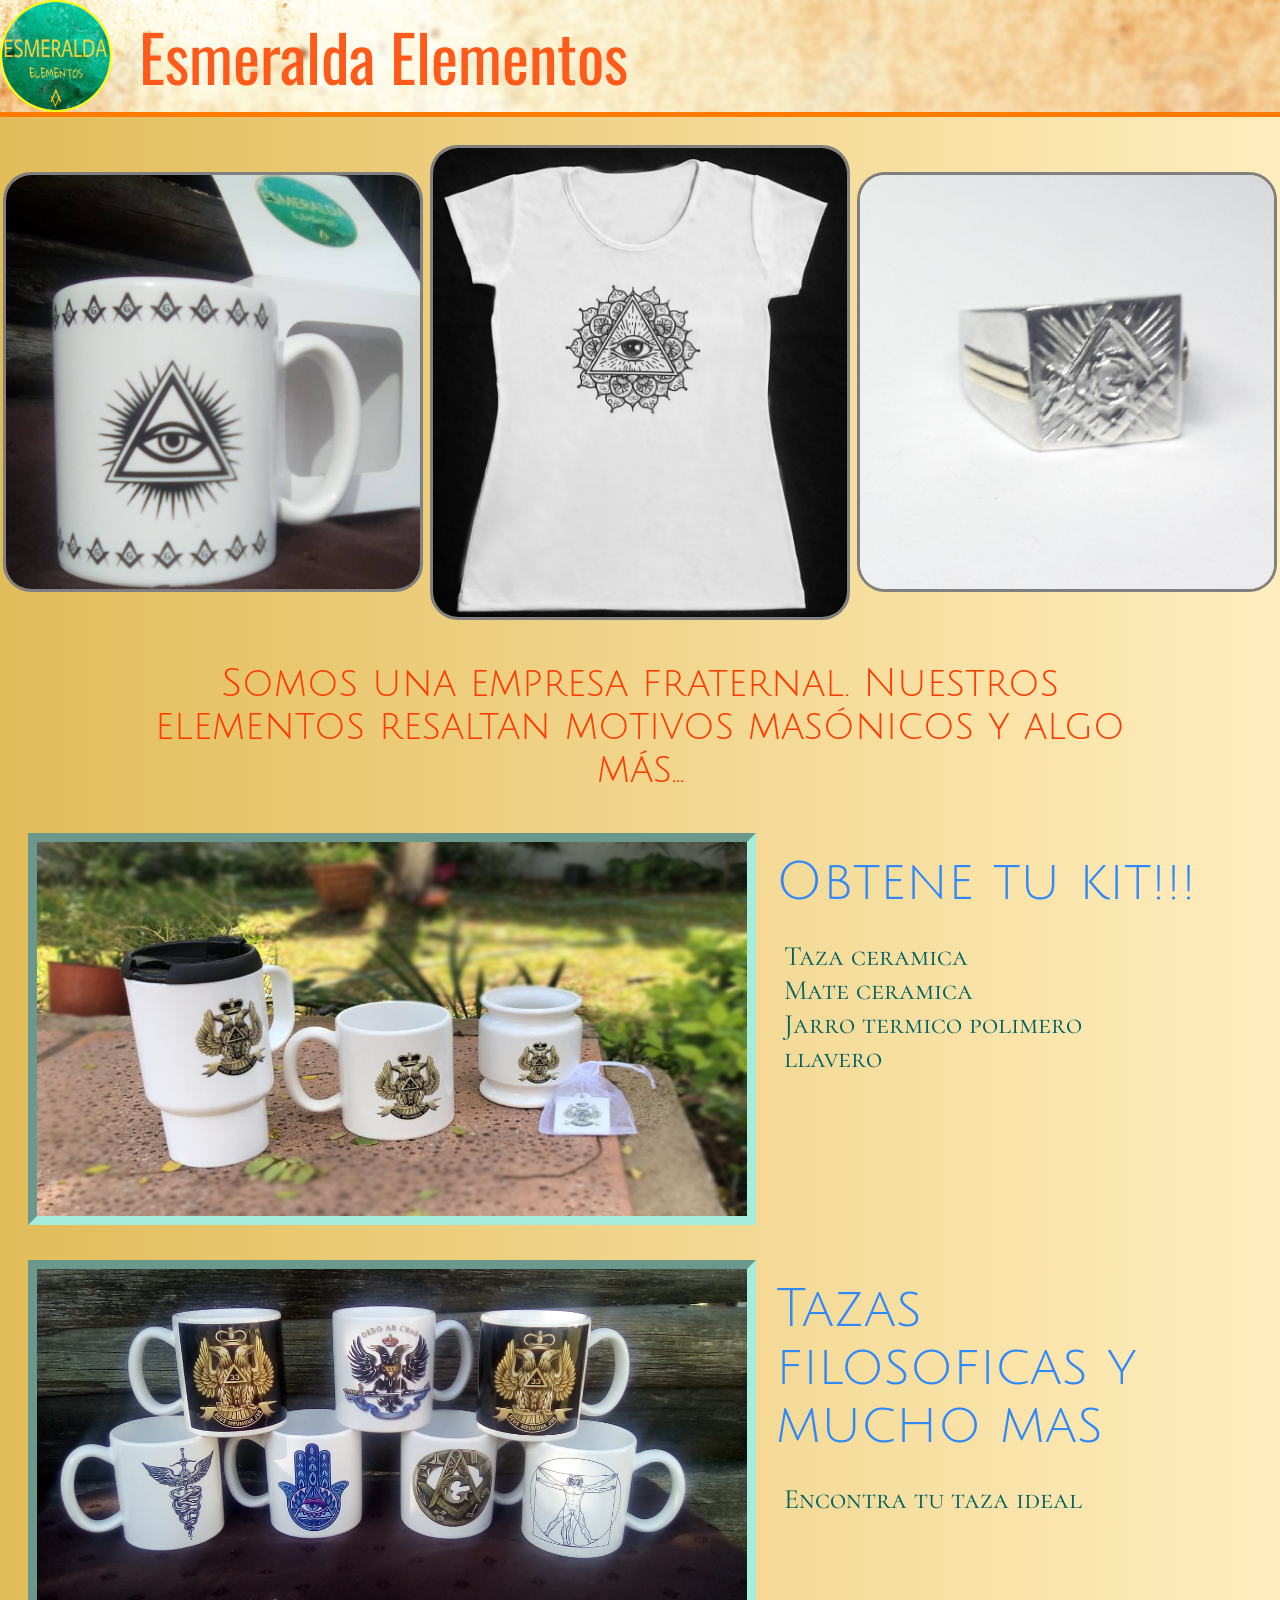
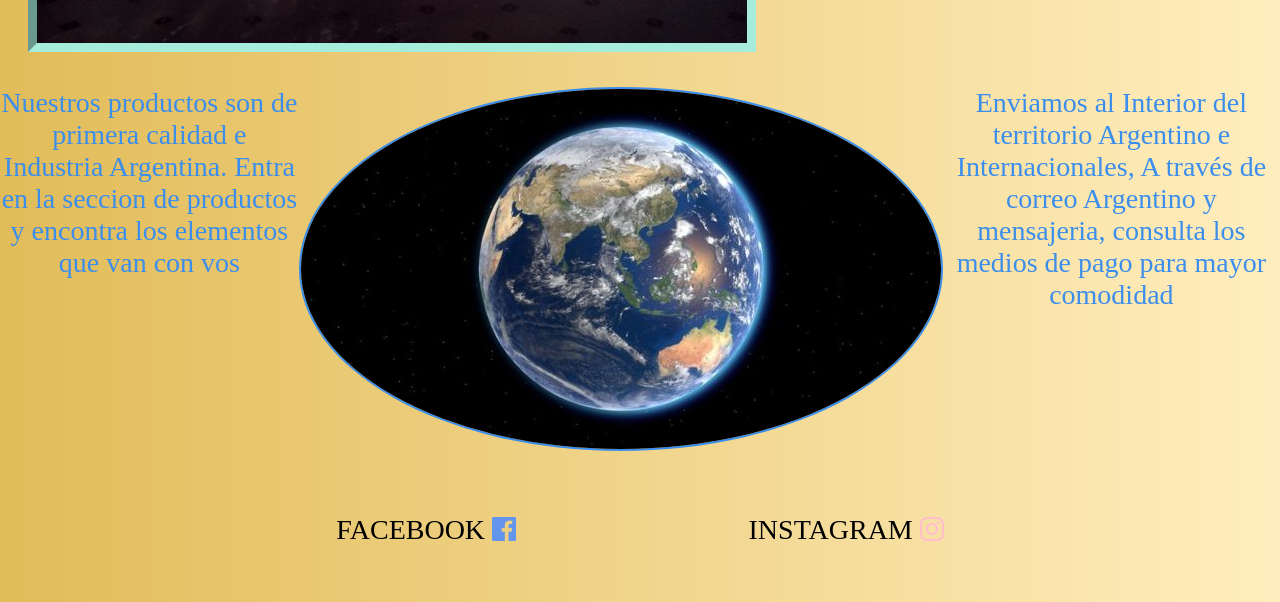
<file: index.html>
<!DOCTYPE html>
<html lang="en">
<head>
    <meta charset="UTF-8">
    <meta http-equiv="X-UA-Compatible" content="IE=edge">
    <meta name="viewport" content="width=device-width, initial-scale=1.0">
    <link rel="stylesheet" href="./css/styles.css">
    <link rel="stylesheet" href="./css/style-media-index.css">
    <link rel="stylesheet" href="./css/style-media-header-footer.css">
    <link rel="stylesheet" href="https://cdnjs.cloudflare.com/ajax/libs/font-awesome/4.7.0/css/font-awesome.min.css">
    <link rel="shortcut icon" href="./imagenes/Logo header.png">
    <link rel="preconnect" href="https://fonts.gstatic.com">
    <link href="https://fonts.googleapis.com/css2?family=Cormorant+SC:wght@300&family=Julius+Sans+One&display=swap" rel="stylesheet">
    <link href="https://fonts.googleapis.com/css2?family=Oswald&display=swap" rel="stylesheet">
    <link rel="stylesheet"href="https://cdnjs.cloudflare.com/ajax/libs/animate.css/4.1.1/animate.min.css"/>
                                    <!-- solictando lo necesario, fuentes animaciones y partes hechas con flex -->

    <title>Esmeralda Elementos</title>
</head>
                                <!-- header con menu mobile y navegador -->
<body>                                             
    
    <header>
        <img class="logo  " src="./imagenes/Logo header.png" alt="imagen">
        <p class="titulo_pagina animate__animated animate__fadeIn" >Esmeralda Elementos</p>
        <nav class="navegador">
           
            
            <ul class="animate__animated animate__fadeInLeft">
                <li><a href="index.html">Inicio</a></a></li>
                <li><a href="productos.html">Productos</a></a></li>
                <li><a href="sobre_nosotros.html">Sobre nosotros</a></a></li>
                <li><a href="promociones.html">Personalizados</a></a></li>
                <li><a href="contacto.html">Contacto</a></a></li>
            </ul>
          </nav>

    </header>

    <main>
        <div class="menumobile">
            <label class="hamburger" for="menu"> ☰ </label>
                <input type="checkbox" id="menu">
                
                <ul class="animate__animated animate__fadeInLeft">
                    <li><a  href="index.html">Inicio</a></a></li>
                    <li><a href="productos.html">Productos</a></a></li>
                    <li><a href="sobre_nosotros.html">Sobre nosotros</a></a></li>
                    <li><a href="promociones.html">Personalizados</a></a></li>
                    <li><a href="contacto.html">Contacto</a></a></li>
                </ul>
        </div>

     <section class="fotos-iniciales animate__animated animate__pulse">
         <img class="imagendeinicio" src="./imagenes/imagen_inicio1.jpeg" alt=""><img class="imagendeinicio" src="imagenes/imagen_inicio2.jpeg" alt=""><img class="imagendeinicio" src="imagenes/imagen_inicio3.jpeg" alt="">
     </section>

     <p class="texto-inicio ">
              Somos una empresa fraternal. Nuestros elementos resaltan motivos masónicos y algo más...
    </p>

     <section class="foto-y-texto1">
         <div>
            <img src="./imagenes/fotocontexto.jpeg" alt="">
         </div>
         <div>
             <p class="titulo-imagen-cercana">Obtene tu kit!!!</p>
            <p class="texto-cerca-imagen">Taza ceramica <br>Mate ceramica <br> Jarro termico polimero <br>llavero </p>
        </div>
     </section>
     <section class="foto-y-texto1">
        <div><img src="./imagenes/fotocontexto2.jpeg" alt=""></div>
        <div>
            <p class="titulo-imagen-cercana">Tazas filosoficas y mucho mas</p>
            <p class="texto-cerca-imagen">Encontra tu taza ideal</p>
        </div>
     </section>
     
     
     <section class="parte-final-index">
         <div>
            <p class="parte-final-index">Nuestros productos son de primera calidad e Industria Argentina. Entra en la seccion de productos y encontra los elementos que van con vos</p>
        </div>
        <div>
        <img class="mapa" src="./imagenes/tierra.jpg" alt="">
        </div>
        <div>
            <p>Enviamos al Interior del territorio Argentino e Internacionales, A través de correo Argentino y mensajeria, consulta los medios de pago para mayor comodidad  </p>
        </div>
        </section>




    </main>  
    
    



    <footer>
        
        
        
        <section class="redes">
            <div class="red">
                <a href="https://www.facebook.com/esmeralda.elementos">Facebook</a>
               <a href="https://www.facebook.com/esmeralda.elementos"> <i class="fa fa-facebook-official" style="color:cornflowerblue"></i></a>
            </div>
            <div class="red">
                <a href="https://www.instagram.com/esmeralda.elementos/">Instagram</a>
               <a href="https://www.instagram.com/esmeralda.elementos/"> <i class="fa fa-instagram" style="color:pink; "></i></a>
            </div>
                
             

        
        </section>
       
    </footer>
</body>
</html>
</file>
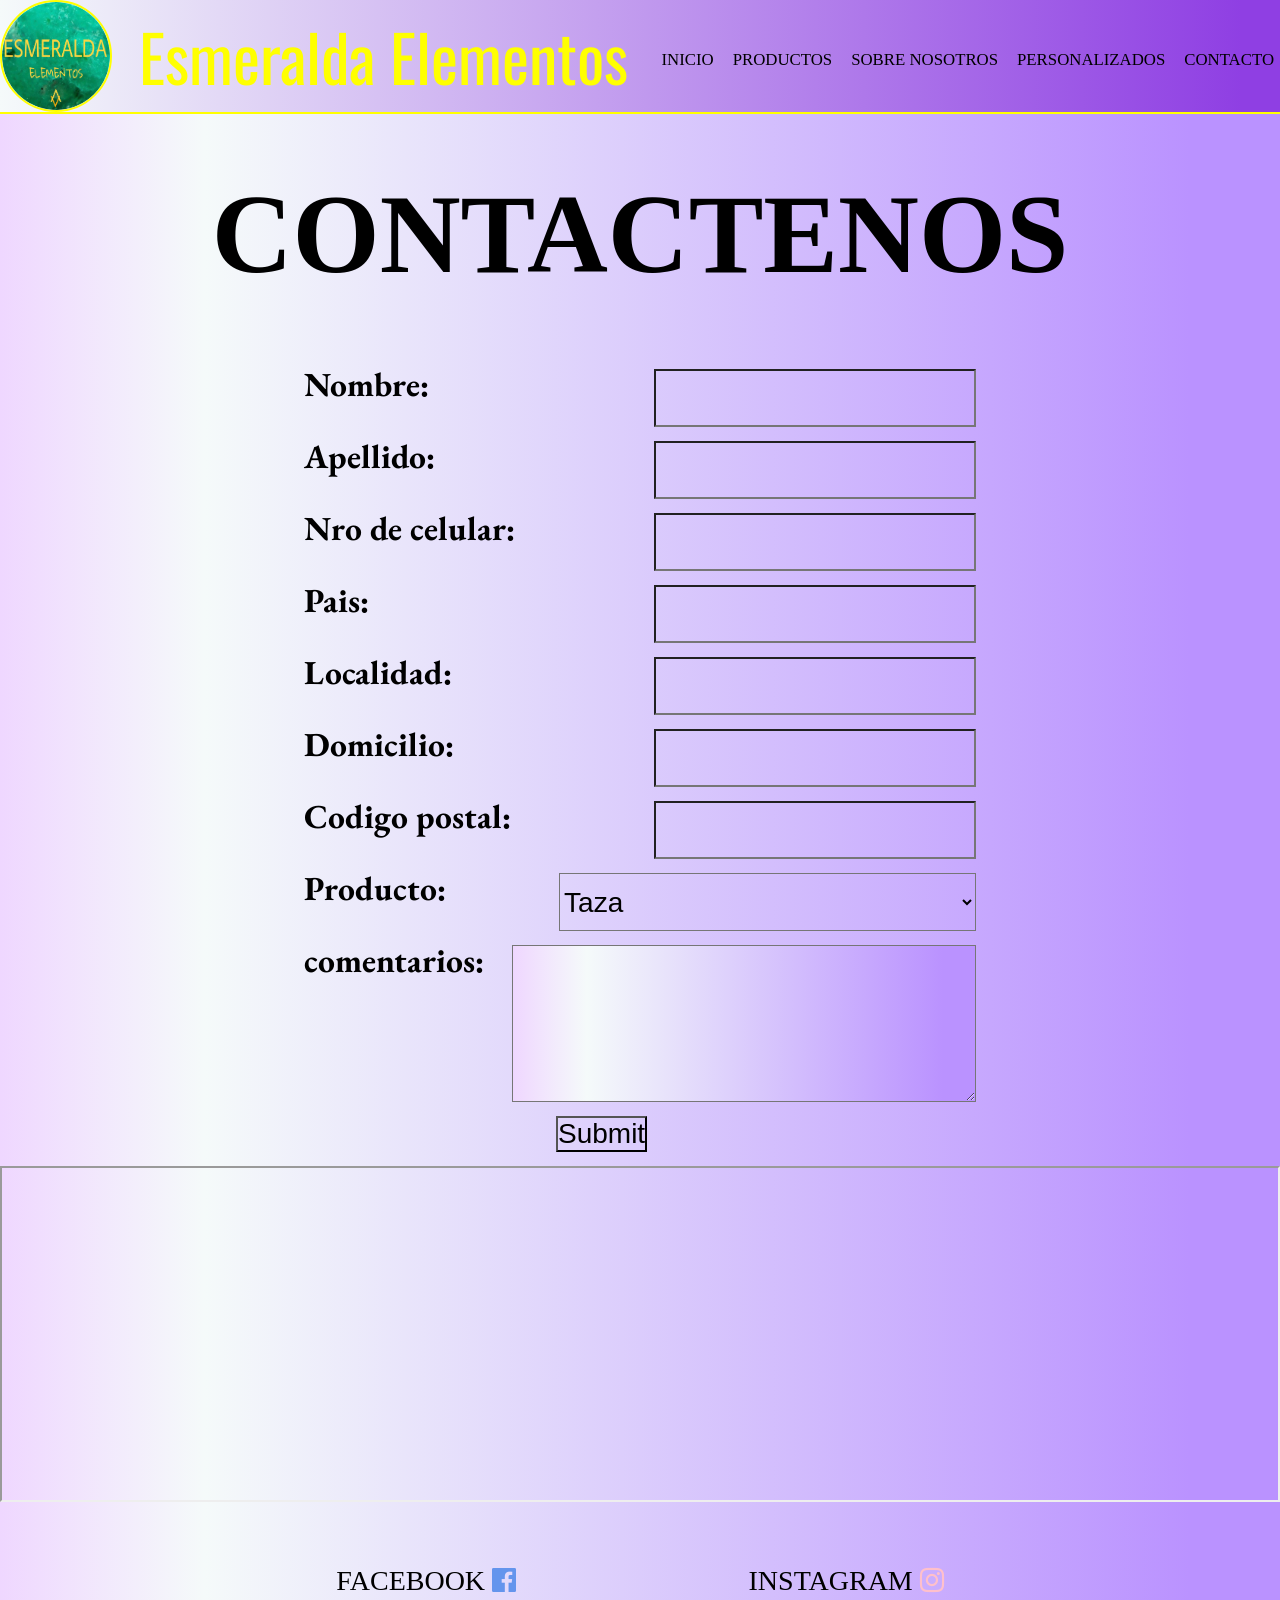
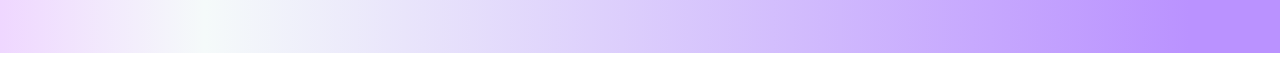
<file: contacto.html>
<!DOCTYPE html>
<html lang="en">
<head>
    <meta charset="UTF-8">
    <meta http-equiv="X-UA-Compatible" content="IE=edge">
    <meta name="viewport" content="width=device-width, initial-scale=1.0">
    <link rel="stylesheet" href="./css/style-contacto.css">
    <link rel="shortcut icon" href="./imagenes/Logo header.png">
    <link rel="preconnect" href="https://fonts.gstatic.com">
    <link href="https://fonts.googleapis.com/css2?family=EB+Garamond&display=swap" rel="stylesheet">
    <link rel="stylesheet" href="https://cdnjs.cloudflare.com/ajax/libs/font-awesome/4.7.0/css/font-awesome.min.css">
    <link rel="shortcut icon" href="./imagenes/Logo header.png">
    <link rel="preconnect" href="https://fonts.gstatic.com">
    <link href="https://fonts.googleapis.com/css2?family=Cormorant+SC:wght@300&family=Julius+Sans+One&display=swap" rel="stylesheet">
    <link href="https://fonts.googleapis.com/css2?family=Oswald&display=swap" rel="stylesheet">
    <link rel="stylesheet" href="./css/style-media-contactos.css">
    <link rel="stylesheet"href="https://cdnjs.cloudflare.com/ajax/libs/animate.css/4.1.1/animate.min.css"/>
                            <!-- solicitando lo necesario, contacto y formulario funcional con formspree mas un iframe -->


    <title>Esmeralda Elementos</title>
</head>

<body>

    <header>
        <img class="logo" src="./imagenes/Logo header.png" alt="imagen">
        <p class="titulo_pagina animate__animated animate__fadeIn">Esmeralda Elementos</p>
        <nav class="navegador">
           
            
            <ul class="animate__animated animate__fadeInLeft">
                <li><a href="index.html">Inicio</a></a></li>
                <li><a href="productos.html">Productos</a></a></li>
                <li><a href="sobre_nosotros.html">Sobre nosotros</a></a></li>
                <li><a href="promociones.html">Personalizados</a></a></li>
                <li><a href="contacto.html">Contacto</a></a></li>
            </ul>
          </nav>

    </header>

    <main>
        <div class="menumobile">
            <label class="hamburger" for="menu"> ☰ </label>
                <input type="checkbox" id="menu">
                
                <ul class=" animate__animated animate__fadeInLeft">
                    <li><a href="index.html">Inicio</a></a></li>
                    <li><a href="productos.html">Productos</a></a></li>
                    <li><a href="sobre_nosotros.html">Sobre nosotros</a></a></li>
                    <li><a href="promociones.html">Personalizados</a></a></li>
                    <li><a href="contacto.html">Contacto</a></a></li>
                </ul>
        </div>
    <main>






                            <!-- titulo y formulario -->




        <h1 class="contactenos">CONTACTENOS</h1>
        <section class="formulario">
            <form action="https://formspree.io/f/xpzkpzyz" method="POST">
                
                <div class="contenedor2">
                    <label class="textito" for="nombre" >Nombre:</label>
                    <input id=nombre name="nombre" type="text" id="nombre"/>
                </div>
                <div class="contenedor2">
                <label class="textito" for="apellido">Apellido:</label>
                <input id=apellido name="apellido" type="text" id="apellido"/>
                </div>
                <div class="contenedor2">
                <label  class="textito"for="celular">Nro de celular:</label>
                <input class="Red" id=celular name="celular" type="text" id="celular"/>
                </div>
                <div class="contenedor2">
                <label  class="textito"for="Pais">Pais:</label>
                <input id=Pais name="Pais" type="text" id="Pais"/>
                </div>
                <div class="contenedor2">
                <label  class="textito"for="Localidad">Localidad:</label>
                <input id=Localidad name="Localidad" type="text" id="Localidad"/>
                </div>
                <div class="contenedor2">
                <label  class="textito" for="Domicilio">Domicilio:</label>
                <input id=Domicilio name="Domicilio" type="text" id="Domicilio"/>
                </div>
                <div class="contenedor2">
                <label  class="textito"for="CP">Codigo postal:</label>
                <input id=CP name="CP" type="CP" id="CP"/>
                </div>
                <div class="contenedor2">
                    <label class="textito">Producto:
                        </label>
                        <select  style="color: rgb(0, 0, 0); width: 22rem;" name="selector">
                            <option value="Taza">Taza</option>
                            <option value="Llavero">Llavero</option>
                            <option value="Joya">Joya</option>
                            <option value="Taza">Cartuchera</option>
                            <option value="Llavero">Mate</option>
                            <option value="Taza">Termo</option>
                            <option value="Llavero">Barbijo</option>
                            <option value="Taza">Mochila</option>
                            <option value="Llavero">Remera</option>
                            <option value="Otros">Otro</option>
                            </select>
                </div>
                <div class="contenedor2">
                
                <label class="textito" class="textarea2">comentarios:</label>
                <textarea name="Comentario" cols="150" rows="5"></textarea>
                </div>

                <div class="botoncentrado">
                <input class="enviarbotton"type="submit">
                </div>
            </form>
    
        </section>


                                <!-- mapa iframe -->




        <section class="mapa">
            <iframe src="https://www.google.com/maps/embed?pb=!1m18!1m12!1m3!1d88195.10927149138!2d-58.464129914867755!3d-34.766414228492124!2m3!1f0!2f0!3f0!3m2!1i1024!2i768!4f13.1!3m3!1m2!1s0x95bcd261abf8fb75%3A0xd3b4119f62723032!2sLomas%20de%20Zamora%2C%20Provincia%20de%20Buenos%20Aires!5e0!3m2!1ses!2sar!4v1620555838441!5m2!1ses!2sar" allowfullscreen="" loading="lazy"></iframe>        </section>


    </main>






                        <!-- footer -->








    <footer>
        
        
        
        <section class="redes">
            <div class="red">
                <a href="https://www.facebook.com/esmeralda.elementos">Facebook</a>
               <a href="https://www.facebook.com/esmeralda.elementos"> <i class="fa fa-facebook-official" style="color:cornflowerblue"></i></a>
            </div>
            <div class="red">
                <a href="https://www.instagram.com/esmeralda.elementos/">Instagram</a>
               <a href="https://www.instagram.com/esmeralda.elementos/"> <i class="fa fa-instagram" style="color:pink; "></i></a>
            </div>
                
                
             

        
        </section>
       
    </footer>
    
</body>
</html>
</file>
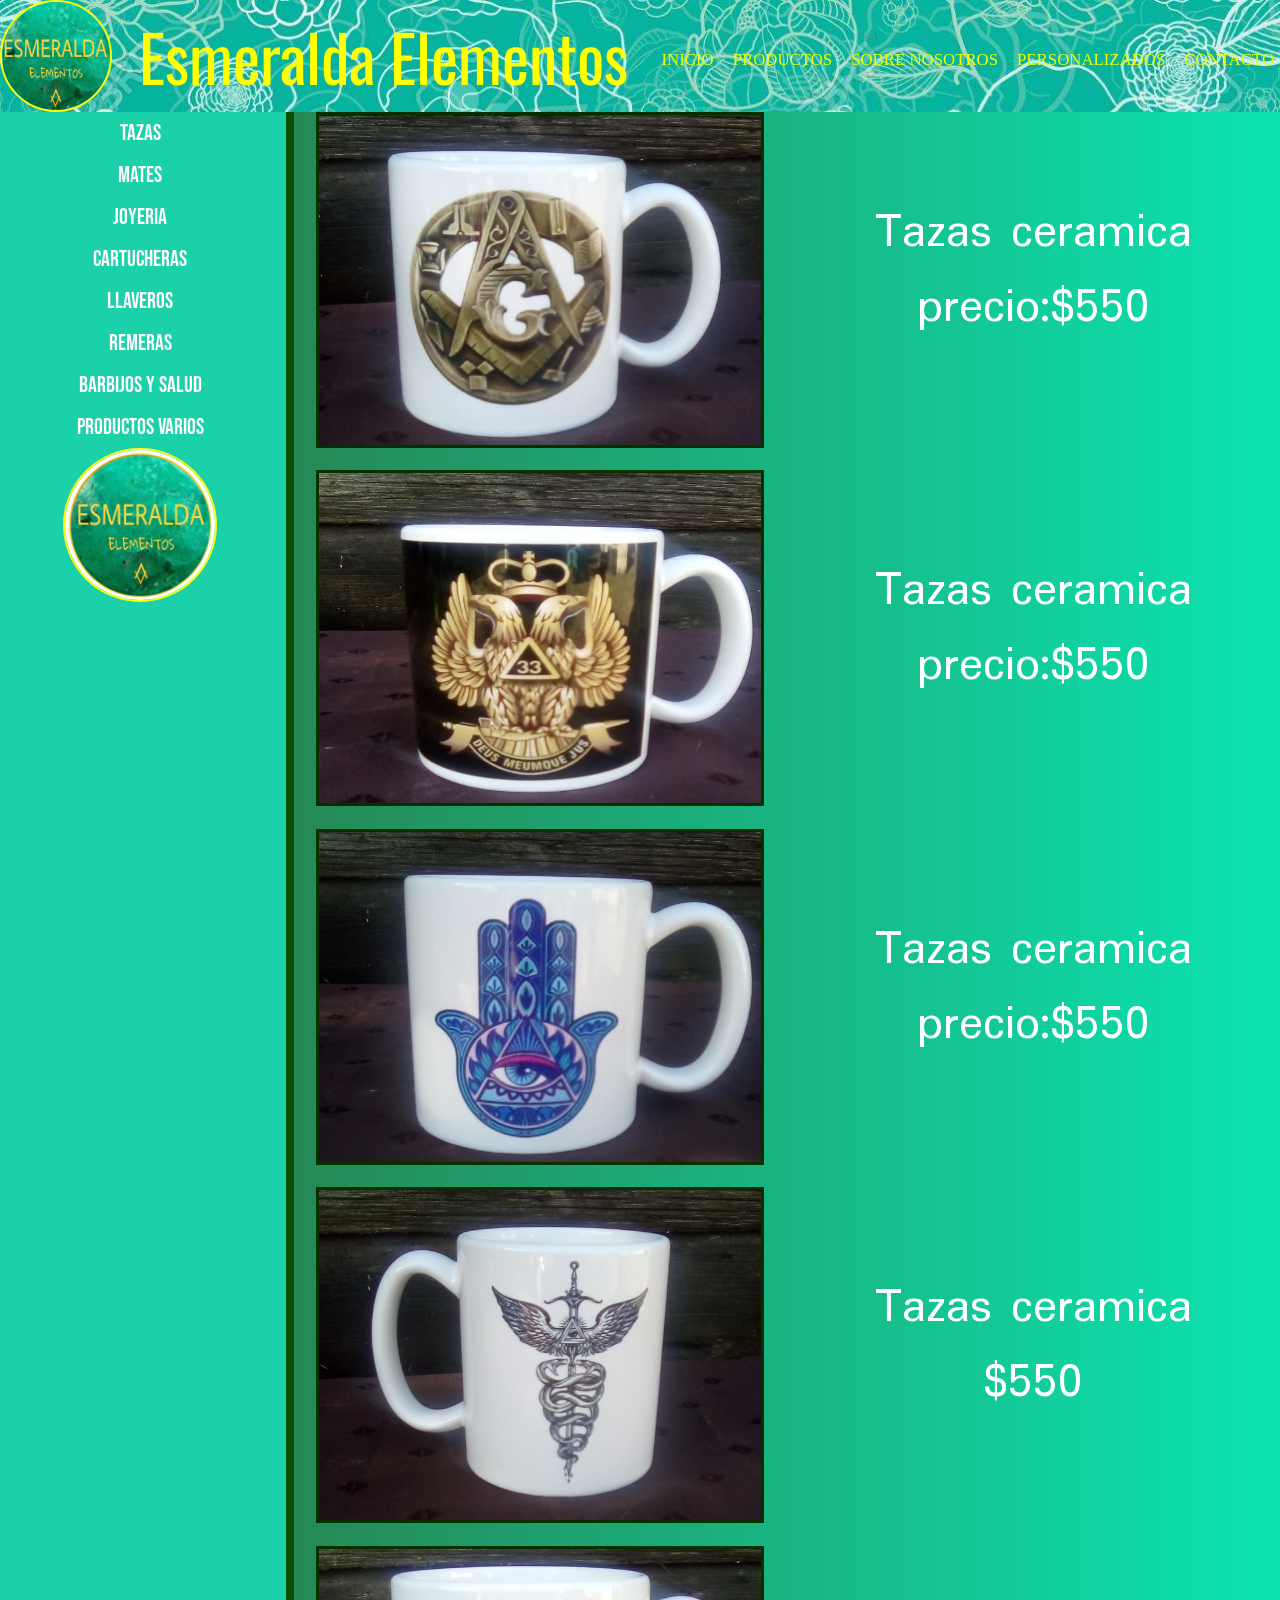
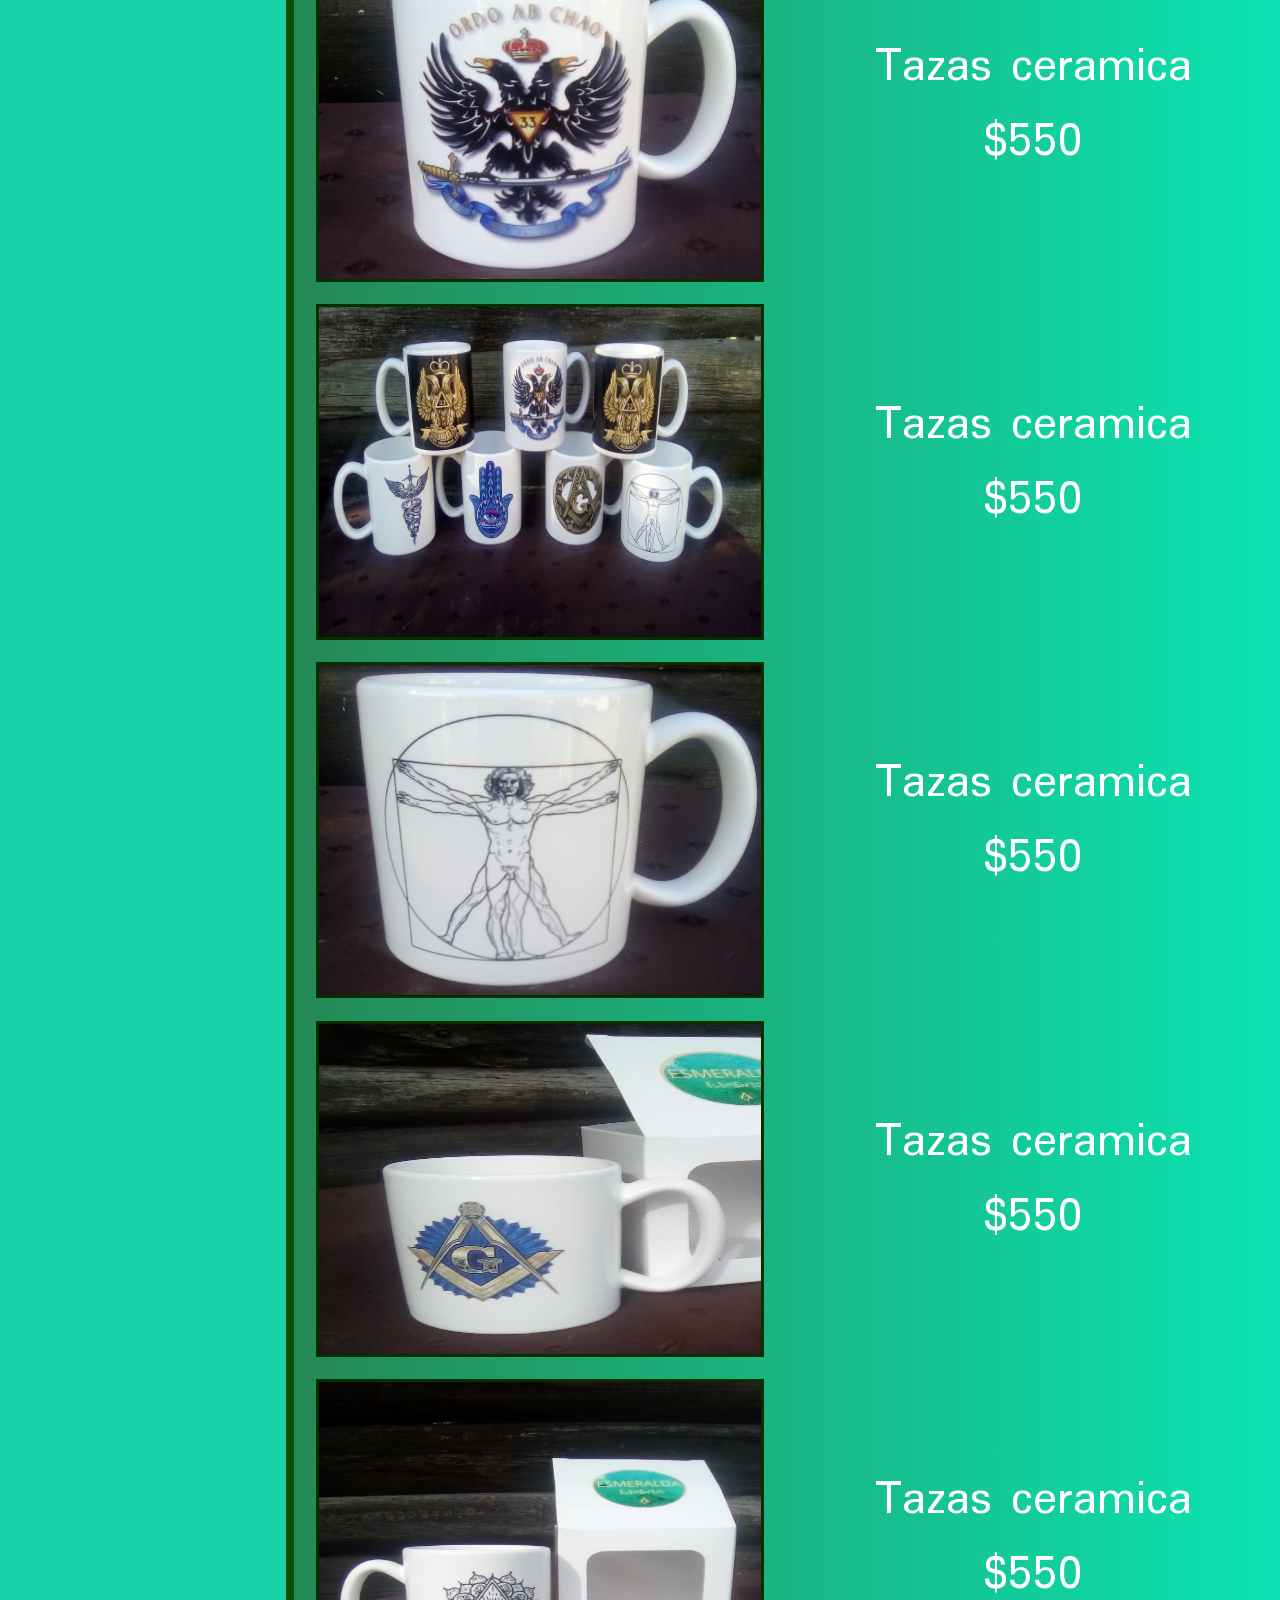
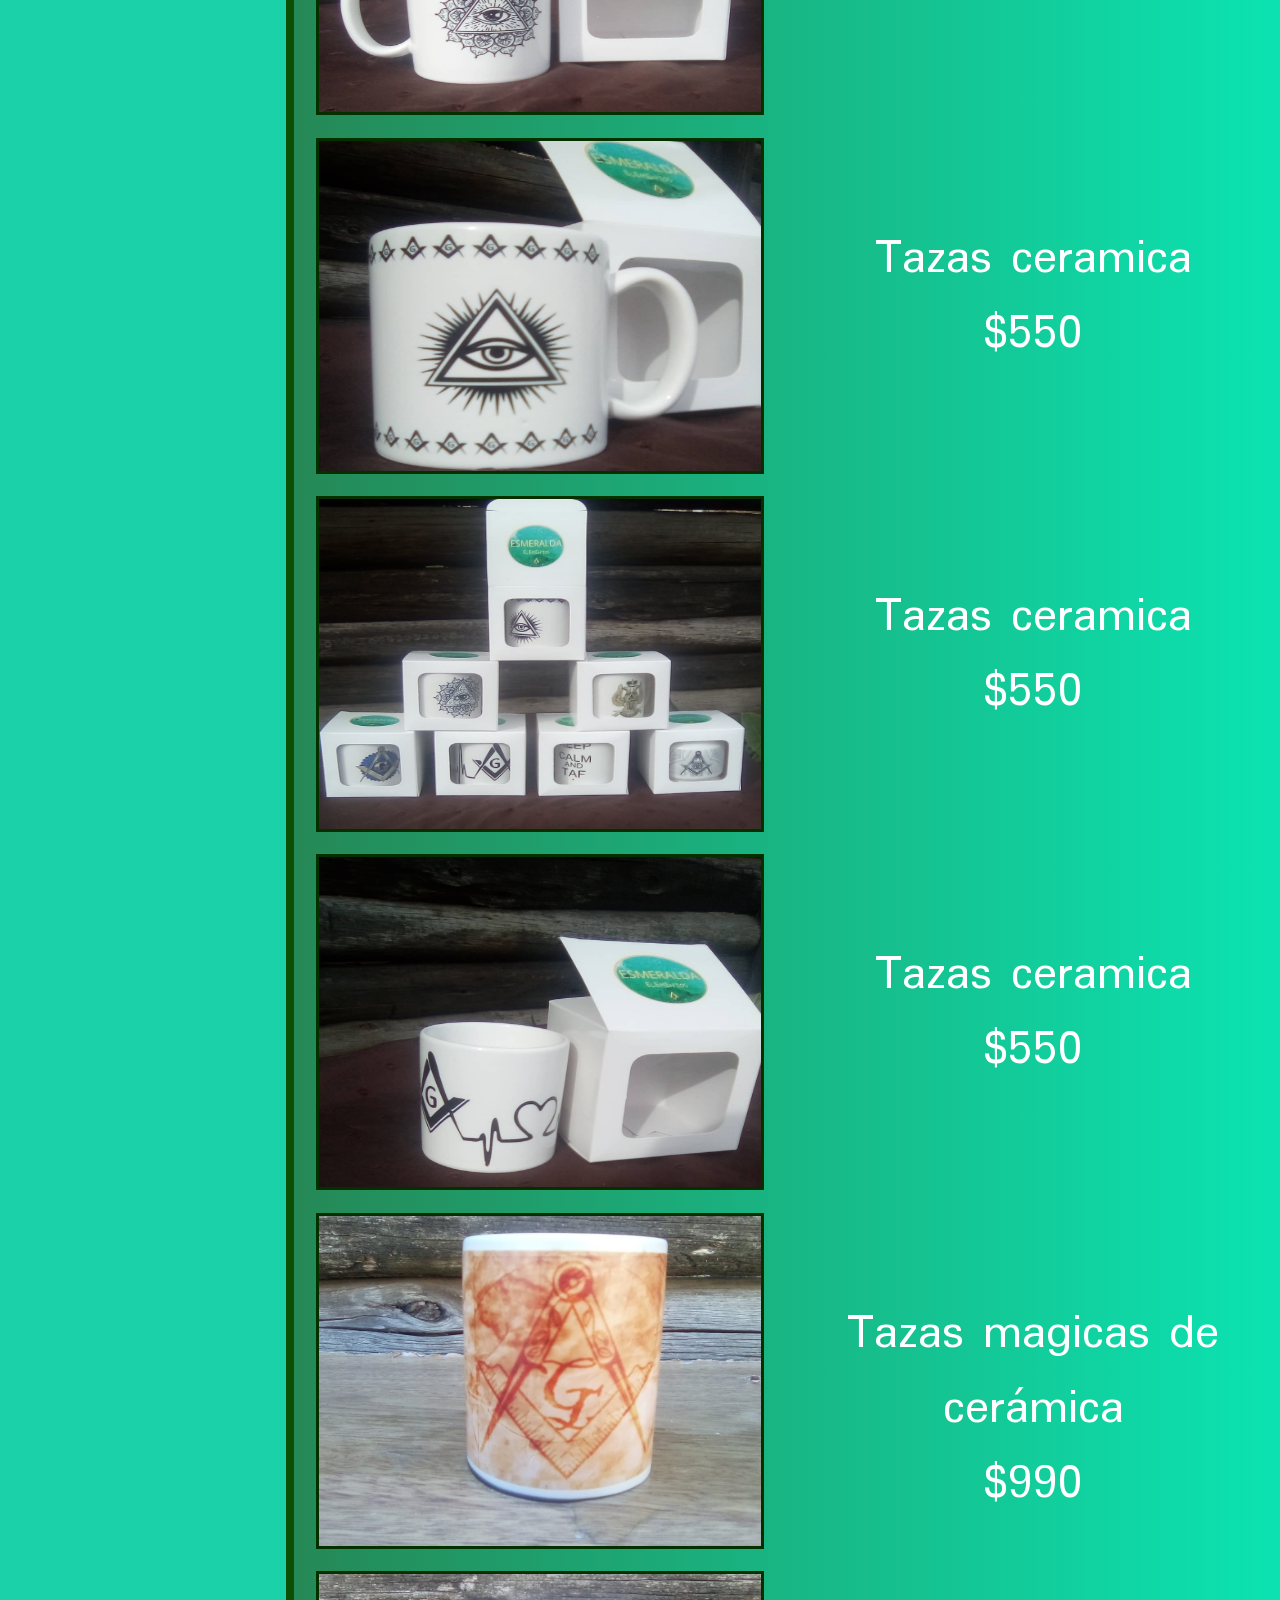
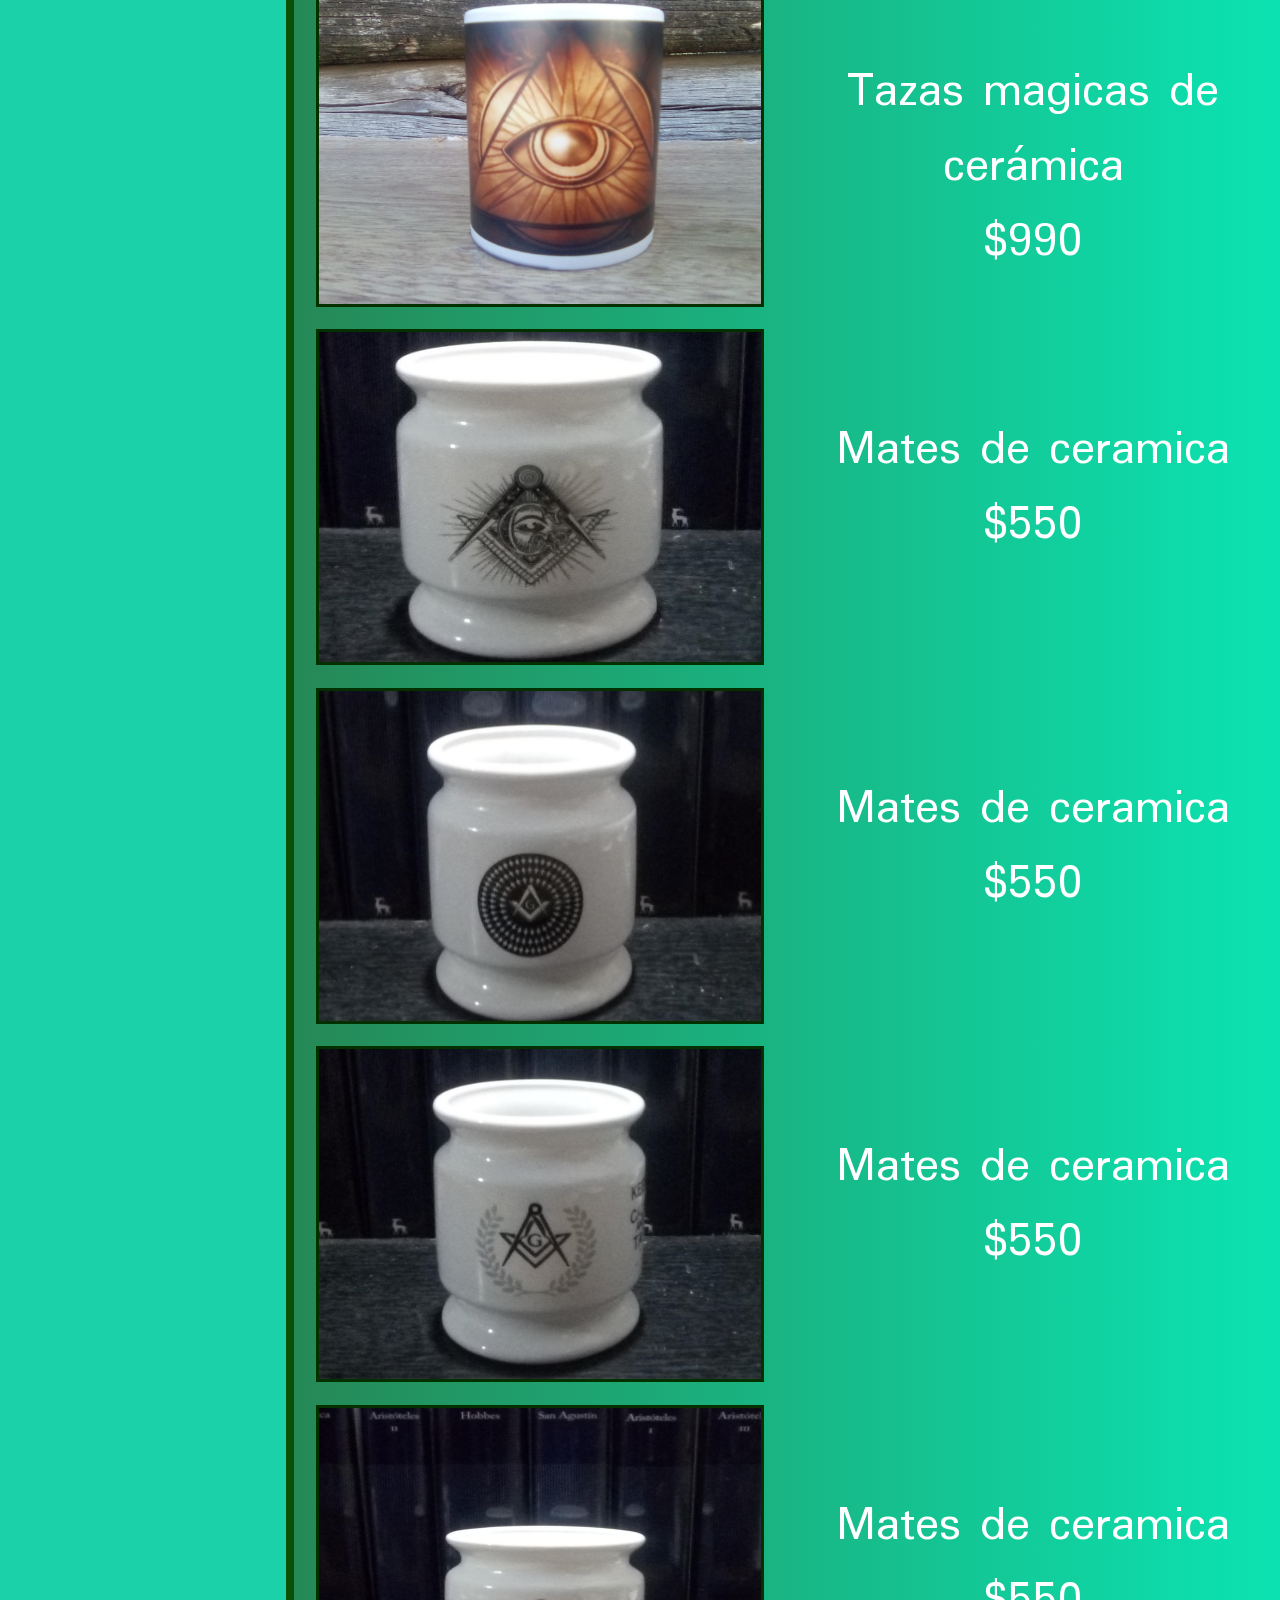
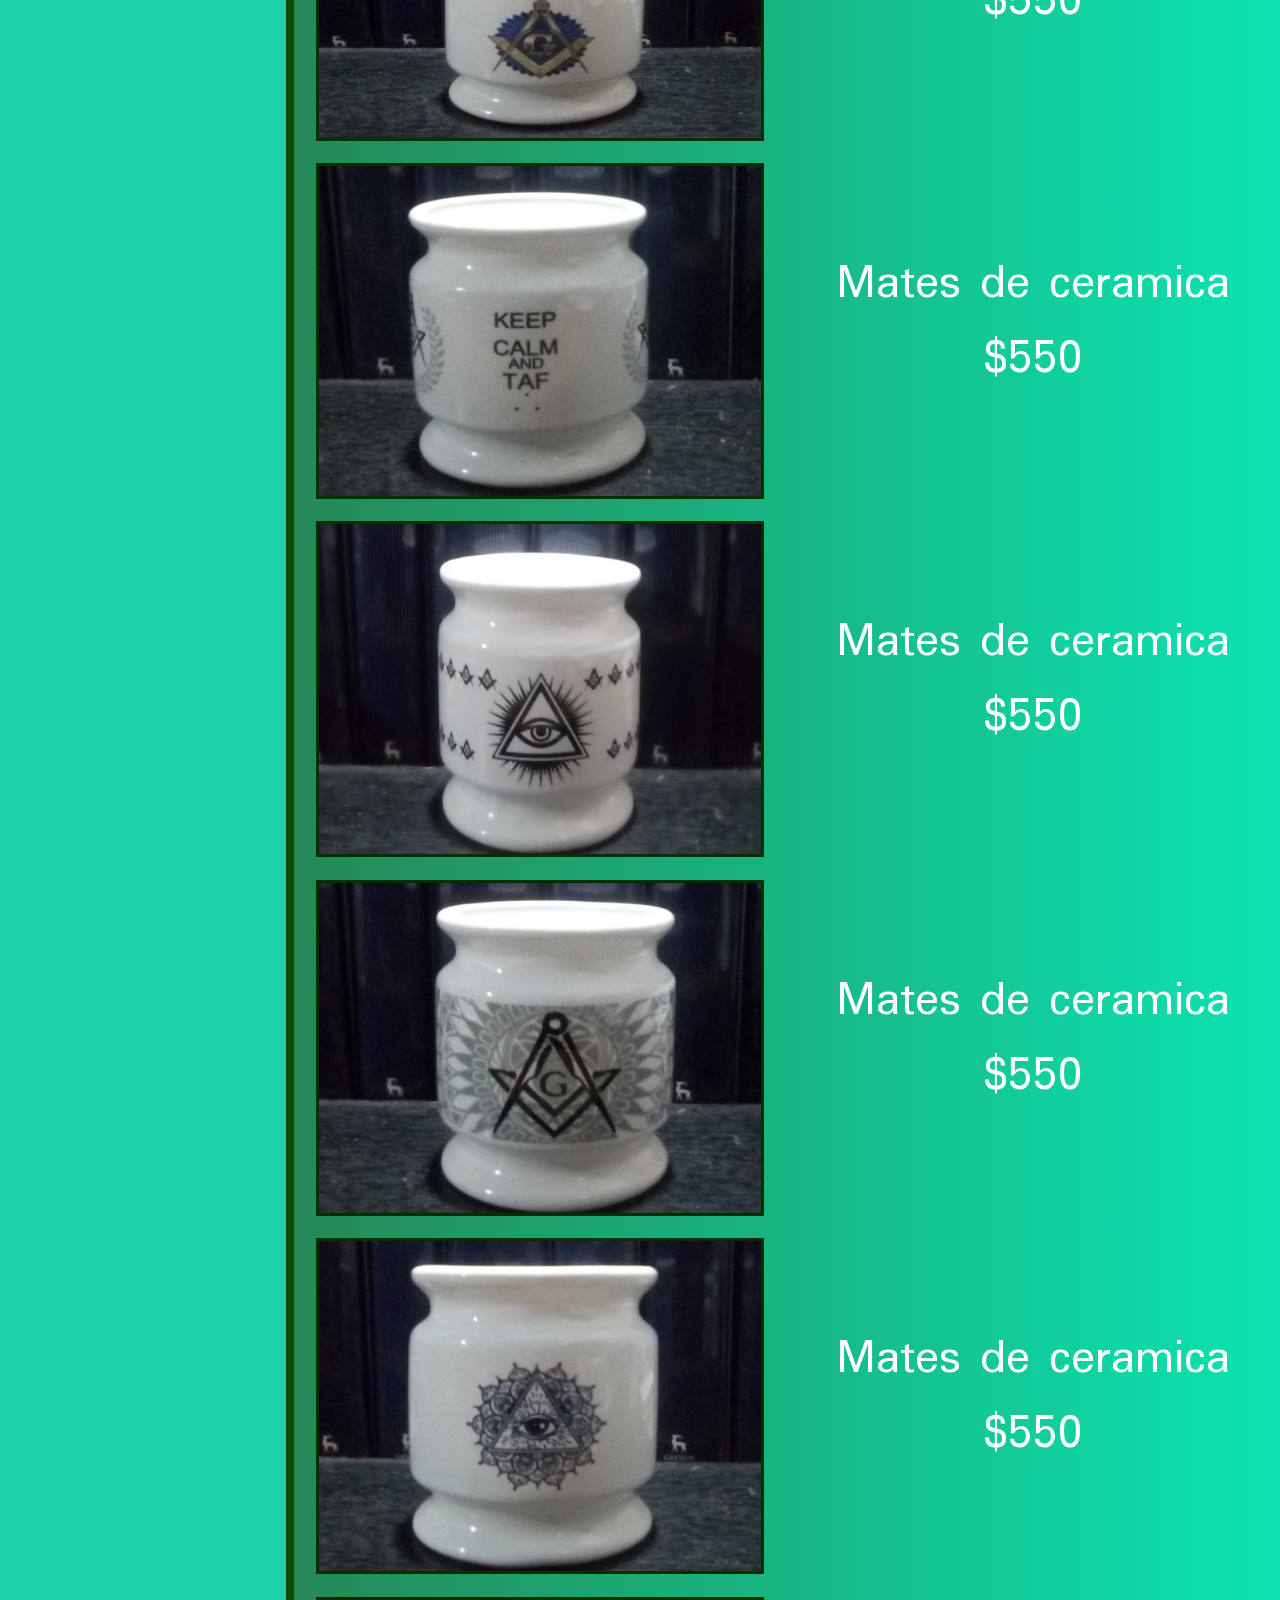
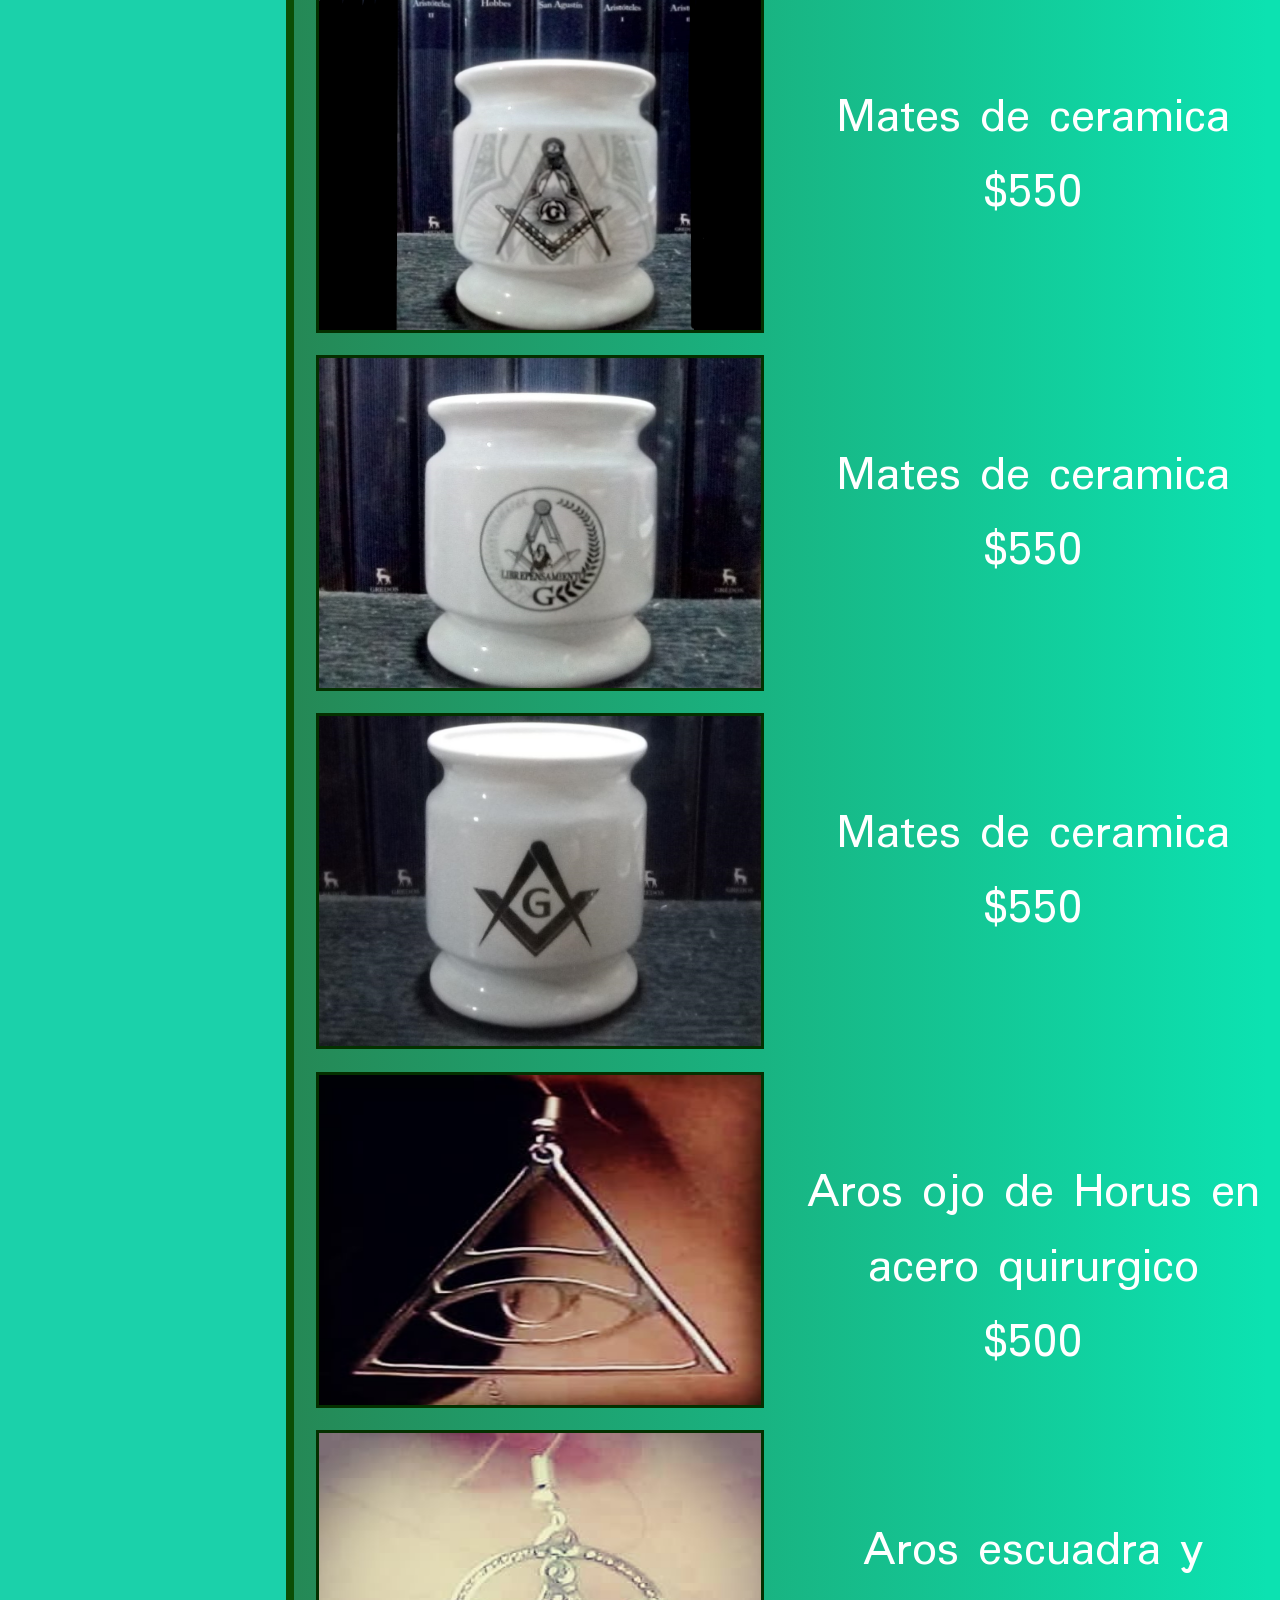
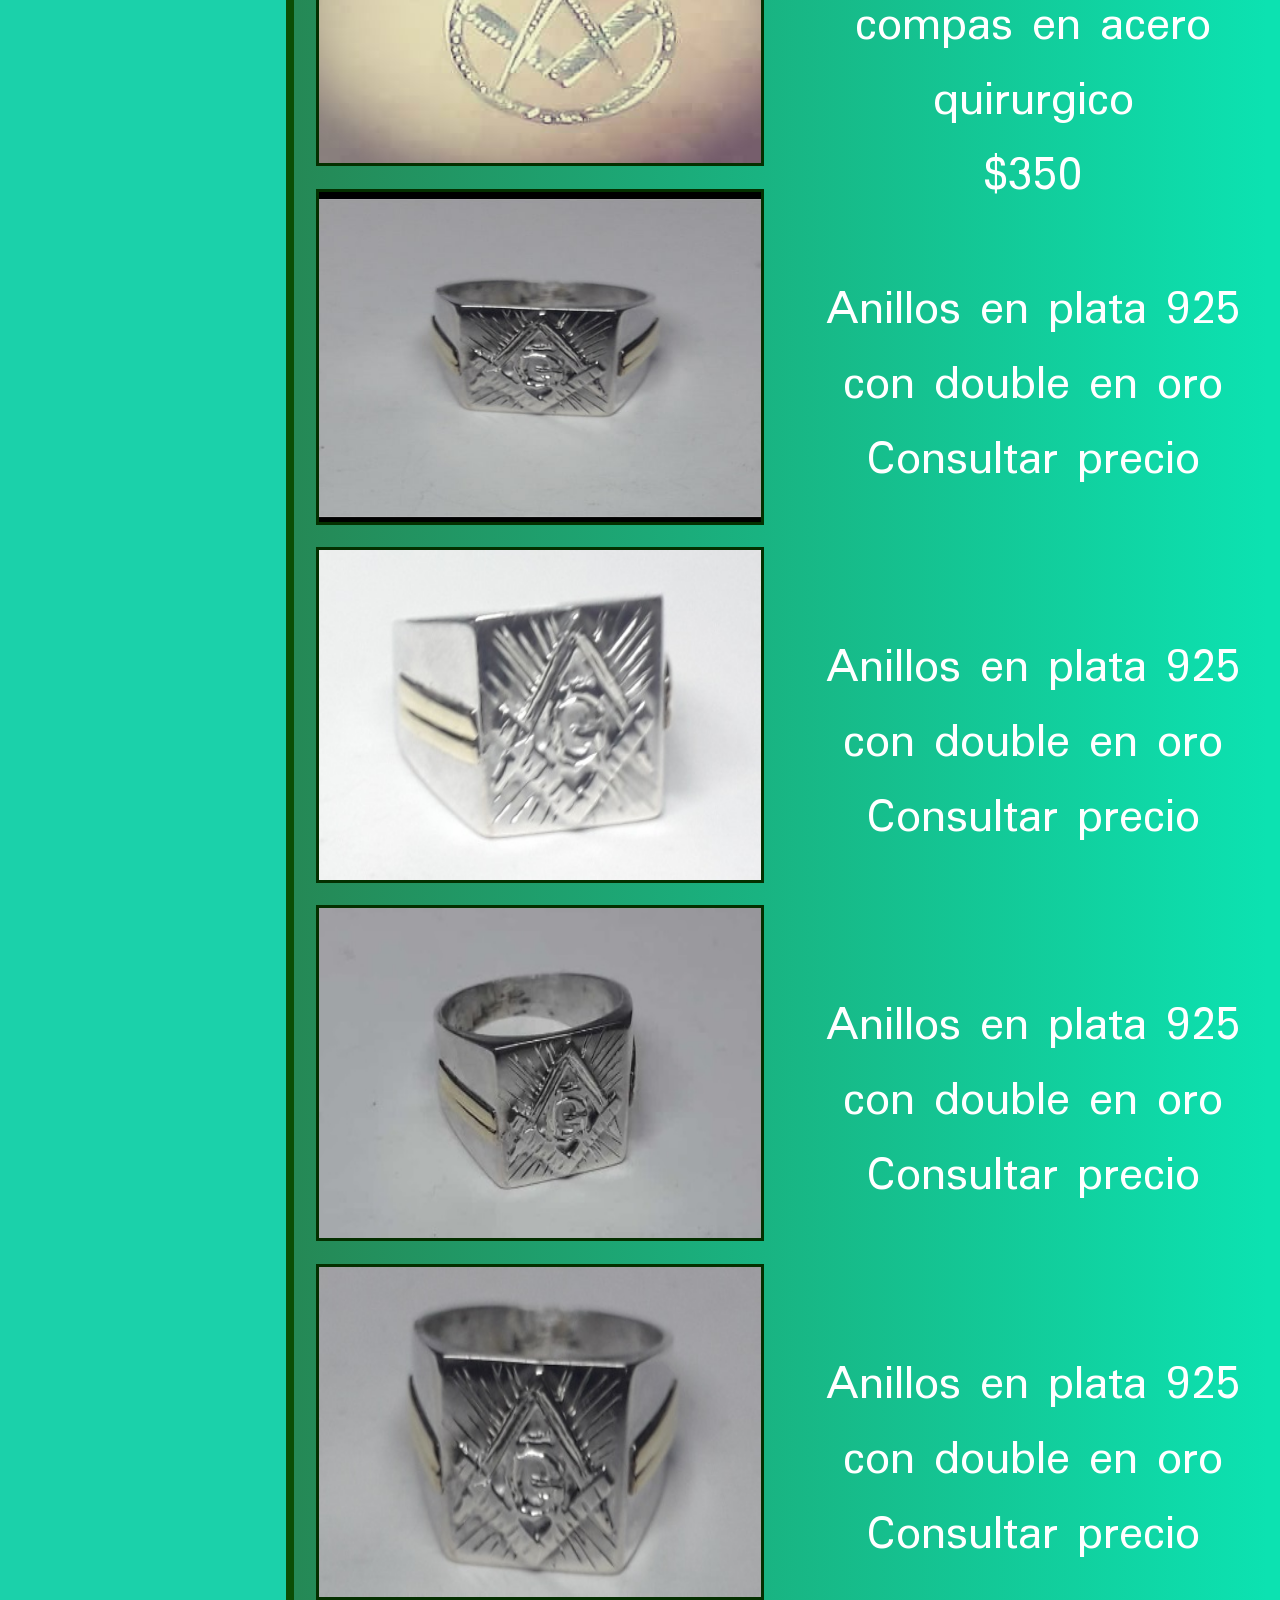
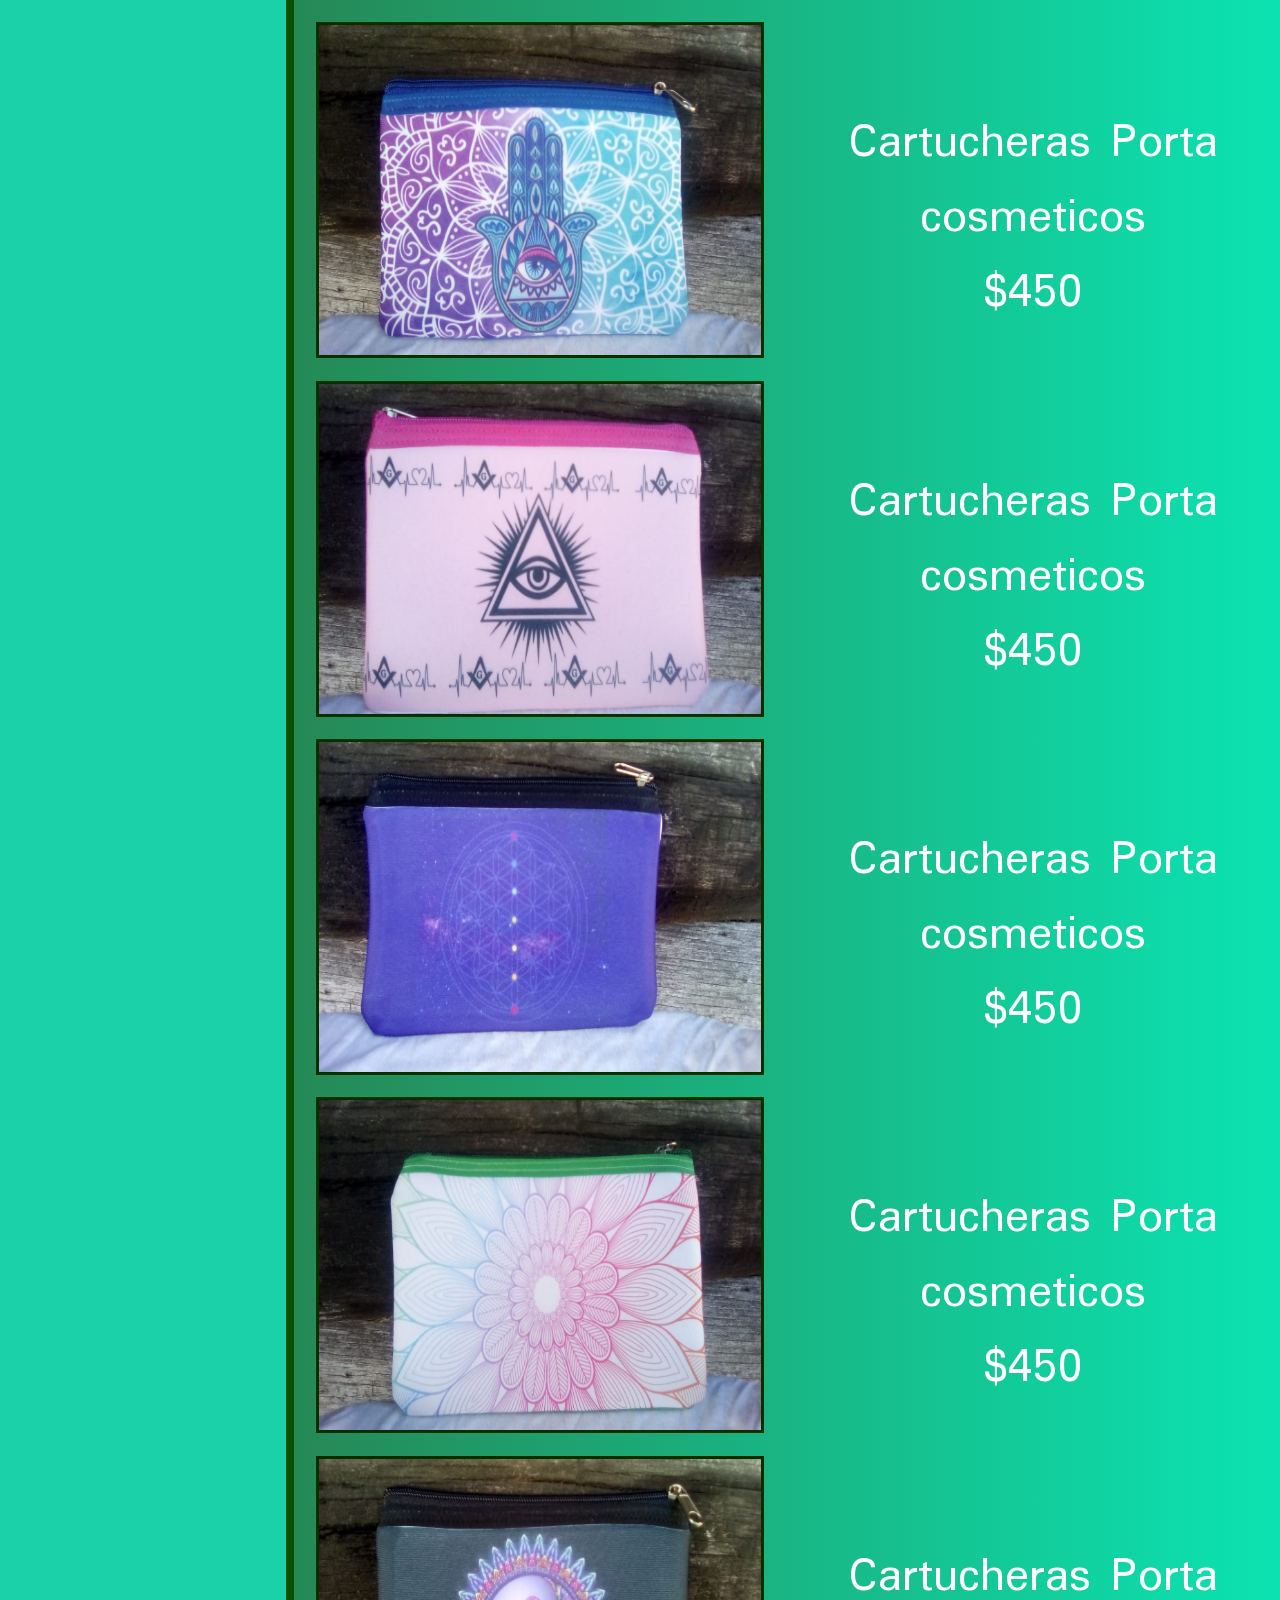
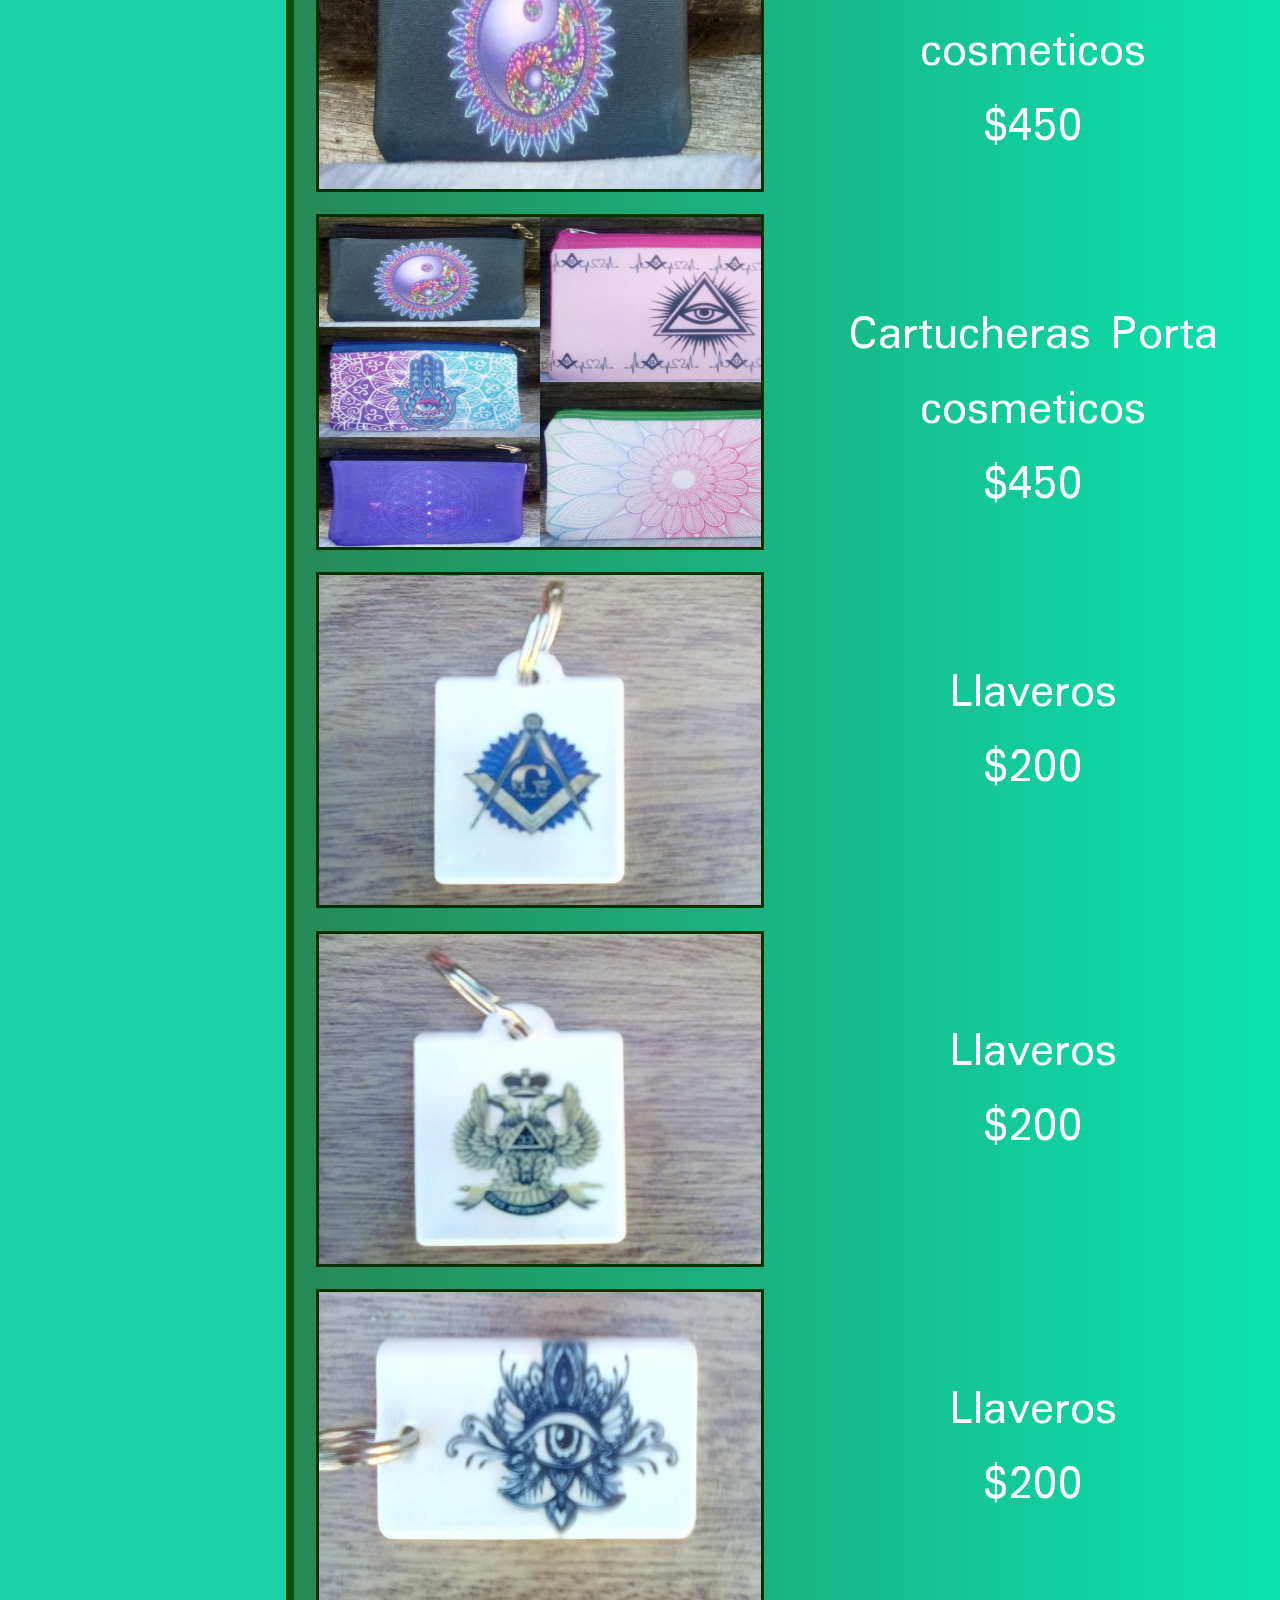
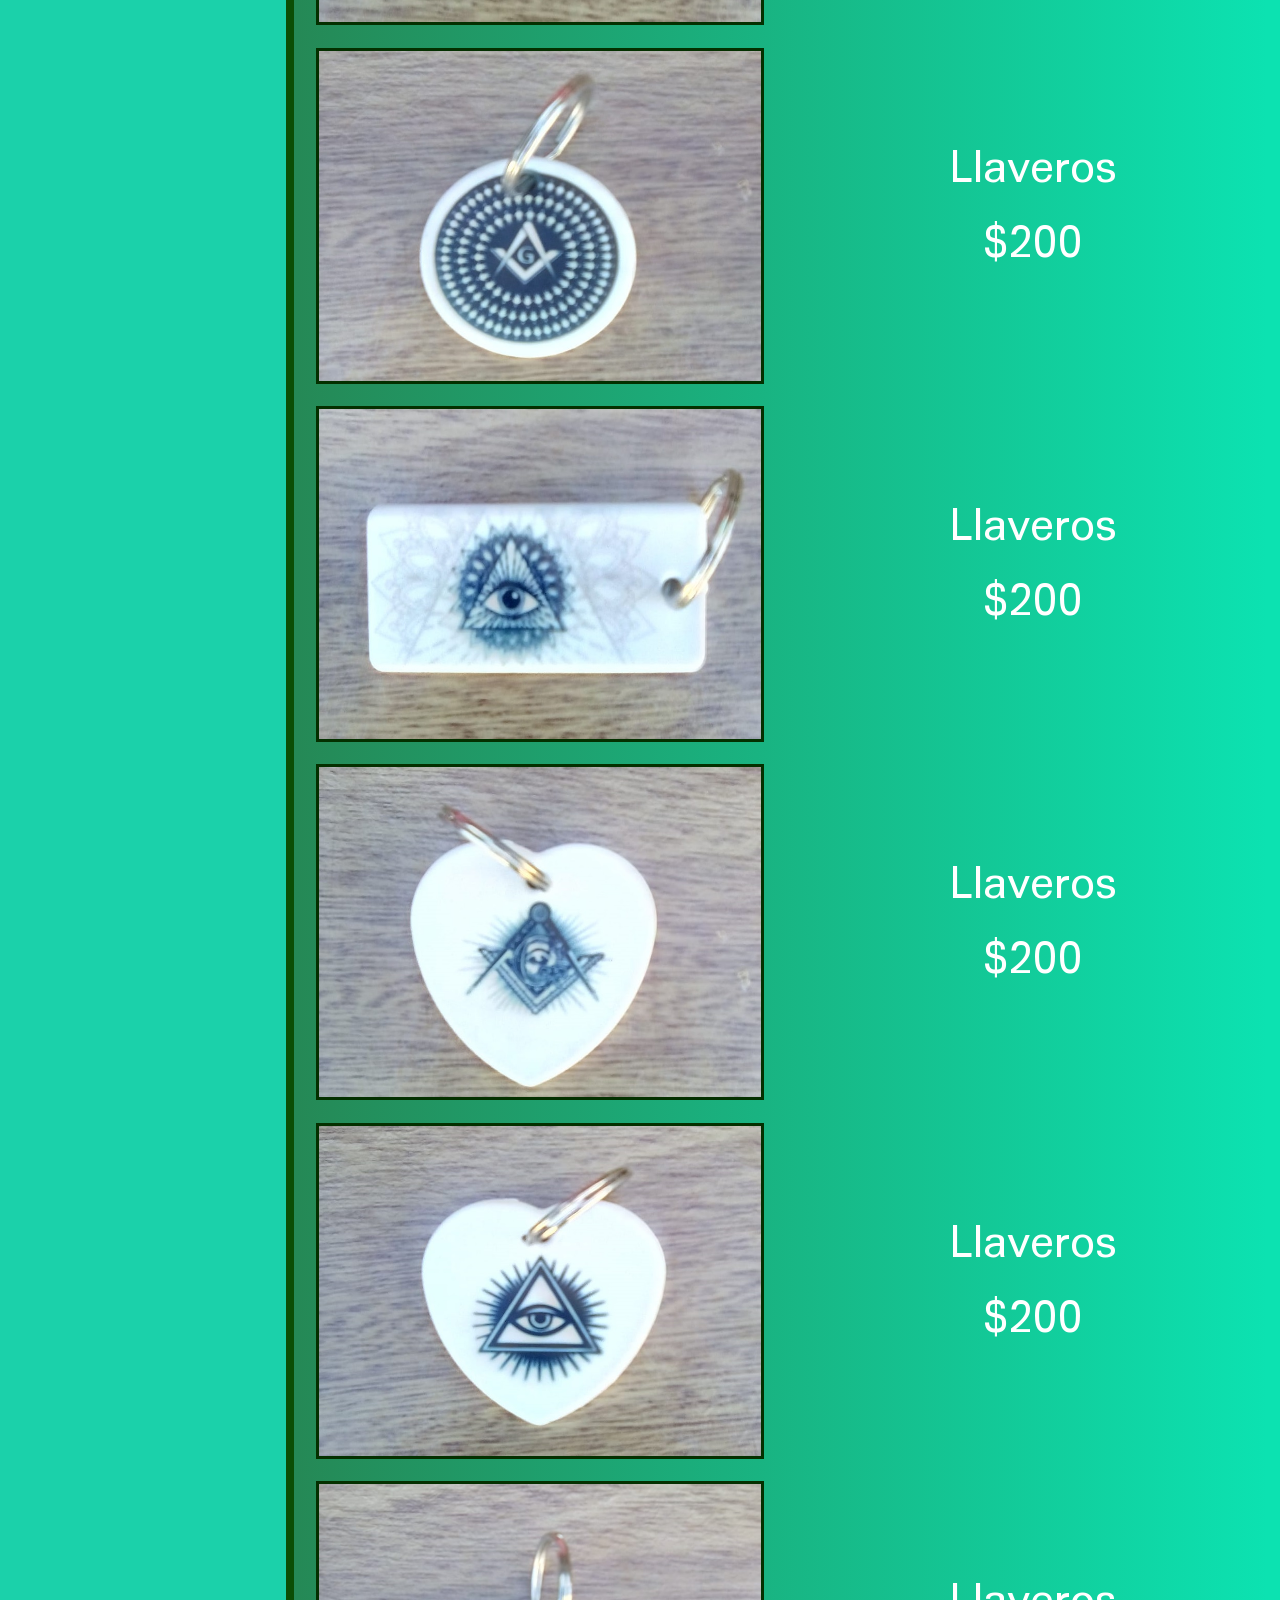
<file: productos.html>
<!DOCTYPE html>
<html lang="en">
<head>
    <meta charset="UTF-8">
    <meta http-equiv="X-UA-Compatible" content="IE=edge">
    <meta name="viewport" content="width=device-width, initial-scale=1.0">
    <link rel="stylesheet" href="./css/style-productos.css">
    <link rel="stylesheet" href="./css/style-media-header-footer.css">
    <link rel="stylesheet" href="./css/style-media-productos.css">
    <link rel="shortcut icon" href="./imagenes/Logo header.png">
    <link rel="stylesheet" href="./css/style-media-header-footer.css">
    <link rel="stylesheet" href="https://cdnjs.cloudflare.com/ajax/libs/font-awesome/4.7.0/css/font-awesome.min.css">
    <link rel="preconnect" href="https://fonts.gstatic.com">
    <link href="https://fonts.googleapis.com/css2?family=Bebas+Neue&display=swap" rel="stylesheet">
    <link href="https://fonts.googleapis.com/css2?family=Padauk&display=swap" rel="stylesheet">
    <link href="https://fonts.googleapis.com/css2?family=Cormorant+SC:wght@300&family=Julius+Sans+One&display=swap" rel="stylesheet">
    <link href="https://fonts.googleapis.com/css2?family=Oswald&display=swap" rel="stylesheet">
    <link rel="stylesheet"href="https://cdnjs.cloudflare.com/ajax/libs/animate.css/4.1.1/animate.min.css"/>
                                    <!-- solicitando lo necesario   pagina hecha con grid salvo header y footer-->


    <title>Esmeralda Elementos</title>
    </head>
    <body>
                                            <!-- header y menu mobile -->
    
    <header>
        <img class="logo" src="./imagenes/Logo header.png" alt="imagen">
        <p class="titulo_pagina animate__animated animate__fadeIn">Esmeralda Elementos</p>
        <nav class="navegador">
           
            
            <ul class="animate__animated animate__fadeInLeft">
                <li><a href="index.html">Inicio</a></a></li>
                <li><a href="productos.html">Productos</a></a></li>
                <li><a href="sobre_nosotros.html">Sobre nosotros</a></a></li>
                <li><a href="promociones.html">Personalizados</a></a></li>
                <li><a href="contacto.html">Contacto</a></a></li>
            </ul>
          </nav>

    </header>

    <main>
        <div class="menumobile">
            <label class="hamburger" for="menu"> ☰ </label>
                <input type="checkbox" id="menu">
                
                <ul class="animate__animated animate__fadeInLeft"> 
                    <li><a href="index.html">Inicio</a></a></li>
                    <li><a href="productos.html">Productos</a></a></li>
                    <li><a href="sobre_nosotros.html">Sobre nosotros</a></a></li>
                    <li><a href="promociones.html">Personalizados</a></a></li>
                    <li><a href="contacto.html">Contacto</a></a></li>
                </ul>
        </div>

    <section>
                                                        <!-- container y productos hechos con grid -->
        <div class="container animate__animated ">
            
            <p class="stick"><a href="#tazas">Tazas</a> <br>
                <a class="secciones"href=#mates>Mates</a><br> <a href=#joyeria>  Joyeria </a> <br><a href=#cartucheras> Cartucheras</a>
                <br><a href=#llaveros>Llaveros</a><br><a href=#remeras>remeras</a><br><a href=#barbijos> Barbijos y Salud</a>
                <br><a href=#productos>Productos Varios</a>
                
                <img src="./imagenes/Logo header.jpg" alt="">
            </p>
            


        <div id="tazas"class="griditem ">Bienvenidos, en esta seccion encontrara todos los productos que desea!
                
            </div>
            <div id="tazas" class="fotoproducto "><img src="./imagenes/Grilla/Tazas/WhatsApp Image 2021-05-12 at 11.11.42.jpeg" alt=""></div>
            <div class="texto">Tazas ceramica <br>precio:$550</div>
            <div class="fotoproducto"><img src="./imagenes/Grilla/Tazas/WhatsApp Image 2021-05-12 at 11.11.43 (1).jpeg" alt=""></div>
            <div class="texto">Tazas ceramica <br>precio:$550</div>
            <div class="fotoproducto"><img src="./imagenes/Grilla/Tazas/WhatsApp Image 2021-05-12 at 11.11.43 (2).jpeg" alt=""></div>
            <div class="texto">Tazas ceramica <br>precio:$550</div>
            <div class="fotoproducto"><img src="./imagenes/Grilla/Tazas/WhatsApp Image 2021-05-12 at 11.11.43.jpeg" alt=""></div>
            <div class="texto">Tazas ceramica <br>$550</div>
            <div class="fotoproducto"><img src="imagenes/Grilla/Tazas/WhatsApp Image 2021-05-12 at 11.11.44 (1).jpeg" alt=""></div>
            <div class="texto">Tazas ceramica <br>$550</div>
            <div class="fotoproducto"><img src="./imagenes/Grilla/Tazas/WhatsApp Image 2021-05-12 at 11.11.44 (2).jpeg" alt=""></div>
            <div class="texto">Tazas ceramica <br>$550</div>
            <div class="fotoproducto"><img src="./imagenes/Grilla/Tazas/WhatsApp Image 2021-05-12 at 11.11.44.jpeg" alt=""></div>
            <div class="texto">Tazas ceramica <br>$550</div>
            <div class="fotoproducto"><img src="./imagenes/Grilla/Tazas/WhatsApp Image 2021-05-12 at 11.11.45 (1).jpeg" alt=""></div>
            <div class="texto">Tazas ceramica <br>$550</div>
            <div class="fotoproducto"><img src="./imagenes/Grilla/Tazas/WhatsApp Image 2021-05-12 at 11.11.45 (2).jpeg" alt=""></div>
            <div class="texto">Tazas ceramica <br>$550</div>
            <div class="fotoproducto"><img src="./imagenes/Grilla/Tazas/WhatsApp Image 2021-05-12 at 11.11.45 (3).jpeg" alt=""></div>
            <div class="texto">Tazas ceramica <br>$550</div>
            <div class="fotoproducto"><img src="./imagenes/Grilla/Tazas/WhatsApp Image 2021-05-12 at 11.11.46.jpeg" alt=""></div>
            <div class="texto">Tazas ceramica <br>$550</div>
            <div class="fotoproducto"><img src="./imagenes/Grilla/Tazas/WhatsApp Image 2021-05-12 at 11.11.45.jpeg" alt=""></div>
            <div class="texto">Tazas ceramica <br>$550</div>
            <div class="fotoproducto"><img src="./imagenes/Grilla/Tazas magicas/WhatsApp Image 2021-05-12 at 12.30.00 (1).jpeg" alt=""></div>
            <div class="texto">Tazas magicas de cerámica <br>$990 </div>
            <div class="fotoproducto"><img src="./imagenes/Grilla/Tazas magicas/WhatsApp Image 2021-05-12 at 12.30.00.jpeg" alt=""></div>
            <div class="texto">Tazas magicas de cerámica<br>$990 </div>
       



            <div id="mates" class="fotoproducto"><img src="./imagenes/Grilla/Mates/WhatsApp Image 2021-05-12 at 11.14.53 (1).jpeg" alt=""></div>
            <div class="texto">Mates de ceramica <br>$550</div>
            <div class="fotoproducto"><img src="./imagenes/Grilla/Mates/WhatsApp Image 2021-05-12 at 11.14.53.jpeg" alt=""></div>
            <div class="texto">Mates de ceramica <br>$550</div>
            <div class="fotoproducto"><img src="./imagenes/Grilla/Mates/WhatsApp Image 2021-05-12 at 11.14.55 (1).jpeg" alt=""></div>
            <div class="texto">Mates de ceramica <br>$550</div>
            <div class="fotoproducto"><img src="./imagenes/Grilla/Mates/WhatsApp Image 2021-05-12 at 11.14.55 (2).jpeg" alt=""></div>
            <div class="texto">Mates de ceramica <br>$550</div>
            <div class="fotoproducto"><img src="./imagenes/Grilla/Mates/WhatsApp Image 2021-05-12 at 11.14.55.jpeg" alt=""></div>
            <div class="texto">Mates de ceramica <br>$550</div>
            <div class="fotoproducto"><img src="./imagenes/Grilla/Mates/WhatsApp Image 2021-05-12 at 11.14.56 (1).jpeg" alt=""></div>
            <div class="texto">Mates de ceramica <br>$550</div>
            <div class="fotoproducto"><img src="./imagenes/Grilla/Mates/WhatsApp Image 2021-05-12 at 11.14.56.jpeg" alt=""></div>
            <div class="texto">Mates de ceramica <br>$550</div>
            <div class="fotoproducto"><img src="./imagenes/Grilla/Mates/WhatsApp Image 2021-05-12 at 11.14.57 (1).jpeg" alt=""></div>
            <div class="texto">Mates de ceramica <br>$550</div>
            <div class="fotoproducto"><img src="./imagenes/Grilla/Mates/WhatsApp Image 2021-05-12 at 11.14.57 (2).jpeg" alt=""></div>
            <div class="texto">Mates de ceramica <br>$550</div>
            <div class="fotoproducto"><img src="./imagenes/Grilla/Mates/WhatsApp Image 2021-05-12 at 11.14.57 (3).jpeg" alt=""></div>
            <div class="texto">Mates de ceramica <br>$550</div>
            <div class="fotoproducto"><img src="./imagenes/Grilla/Mates/WhatsApp Image 2021-05-12 at 11.14.57.jpeg" alt=""></div>
            <div class="texto">Mates de ceramica <br>$550</div>
            
            
            
           



            <div id="joyeria" class="fotoproducto"><img src="./imagenes/Grilla/Joyeria/WhatsApp Image 2021-05-12 at 11.01.45.jpeg" alt=""></div>
            <div class="texto">Aros ojo de Horus en acero quirurgico <br>$500</div>
            <div class="fotoproducto"> <img src="./imagenes/Grilla/Joyeria/WhatsApp Image 2021-05-12 at 11.02.34.jpeg" alt=""></div>
            <div class="texto">Aros escuadra y compas en acero quirurgico <br>$350</div>
            <div class="fotoproducto"> <img src="./imagenes/Grilla/Joyeria/WhatsApp Image 2021-05-12 at 11.06.06.jpeg" alt=""></div>
            <div class="texto">Anillos en plata 925 con double en oro <br> Consultar precio </div>
            <div class="fotoproducto"> <img src="./imagenes/Grilla/Joyeria/WhatsApp Image 2021-05-12 at 11.06.07.jpeg" alt=""></div>
            <div class="texto">Anillos en plata 925 con double en oro <br> Consultar precio </div>
            <div class="fotoproducto"> <img src="./imagenes/Grilla/Joyeria/WhatsApp Image 2021-05-12 at 11.06.07 (1).jpeg" alt=""></div>
            <div class="texto">Anillos en plata 925 con double en oro <br> Consultar precio </div>
            <div class="fotoproducto"> <img src="./imagenes/Grilla/Joyeria/WhatsApp Image 2021-05-12 at 11.06.07 (2).jpeg" alt=""></div>
            <div class="texto">Anillos en plata 925 con double en oro <br> Consultar precio </div>
            



            <div id="cartucheras" class="fotoproducto"> <img src="./imagenes/Grilla/Cartucheras/WhatsApp Image 2021-05-12 at 09.38.28 (1).jpeg" alt=""></div>
            <div class="texto">Cartucheras Porta cosmeticos <br> $450</div>
            <div class="fotoproducto"> <img src="./imagenes/Grilla/Cartucheras/WhatsApp Image 2021-05-12 at 09.38.28 (2).jpeg" alt=""></div>
            <div class="texto">Cartucheras Porta cosmeticos <br> $450</div>
            <div class="fotoproducto"> <img src="./imagenes/Grilla/Cartucheras/WhatsApp Image 2021-05-12 at 09.38.28.jpeg" alt=""></div>
            <div class="texto">Cartucheras Porta cosmeticos <br> $450</div>
            <div class="fotoproducto"> <img src="./imagenes/Grilla/Cartucheras/WhatsApp Image 2021-05-12 at 09.38.29 (1).jpeg" alt=""></div>
            <div class="texto">Cartucheras Porta cosmeticos <br> $450</div>
            <div class="fotoproducto"> <img src="./imagenes/Grilla/Cartucheras/WhatsApp Image 2021-05-12 at 09.38.29.jpeg" alt=""></div>
            <div class="texto">Cartucheras Porta cosmeticos <br> $450</div>
            <div class="fotoproducto"> <img src="./imagenes/Grilla/Cartucheras/WhatsApp Image 2021-05-12 at 09.38.29 (2).jpeg" alt=""></div>
            <div class="texto">Cartucheras Porta cosmeticos <br> $450</div>
            







            <div id="llaveros"class="fotoproducto"> <img src="./imagenes/Grilla/Llaveros/WhatsApp Image 2021-05-12 at 09.32.56.jpeg" alt=""></div>
            <div class="texto">Llaveros <br>$200</div>
            <div class="fotoproducto"><img src="./imagenes/Grilla/Llaveros/WhatsApp Image 2021-05-12 at 09.32.57 (1).jpeg" alt=""></div>
            <div class="texto">Llaveros <br>$200</div>
            <div class="fotoproducto"><img src="./imagenes/Grilla/Llaveros/WhatsApp Image 2021-05-12 at 09.32.57 (2).jpeg" alt=""></div>
            <div class="texto">Llaveros <br>$200</div>
            <div class="fotoproducto"><img src="./imagenes/Grilla/Llaveros/WhatsApp Image 2021-05-12 at 09.32.57 (3).jpeg" alt=""></div>
            <div class="texto">Llaveros <br>$200</div>
            <div class="fotoproducto"><img src="./imagenes/Grilla/Llaveros/WhatsApp Image 2021-05-12 at 09.32.57.jpeg" alt=""></div>
            <div class="texto">Llaveros <br>$200</div>
            <div class="fotoproducto"><img src="./imagenes/Grilla/Llaveros/WhatsApp Image 2021-05-12 at 09.32.58 (1).jpeg" alt=""></div>
            <div class="texto">Llaveros <br>$200</div>
            <div class="fotoproducto"><img src="./imagenes/Grilla/Llaveros/WhatsApp Image 2021-05-12 at 09.32.58 (2).jpeg" alt=""></div>
            <div class="texto">Llaveros <br>$200</div>
            <div class="fotoproducto"><img src="./imagenes/Grilla/Llaveros/WhatsApp Image 2021-05-12 at 09.32.58 (3).jpeg" alt=""></div>
            <div class="texto">Llaveros <br>$200</div>
            <div class="fotoproducto"><img src="./imagenes/Grilla/Llaveros/WhatsApp Image 2021-05-12 at 09.32.58.jpeg" alt=""></div>
            <div class="texto">Llaveros <br>$200</div>
            <div class="fotoproducto"><img src="./imagenes/Grilla/Llaveros/WhatsApp Image 2021-05-12 at 09.32.59 (1).jpeg" alt=""></div>
            <div class="texto">Llaveros <br>$200</div>
            <div class="fotoproducto"><img src="./imagenes/Grilla/Llaveros/WhatsApp Image 2021-05-12 at 09.32.59 (2).jpeg" alt=""></div>
            <div class="texto">Llaveros <br>$200</div>
            <div class="fotoproducto"><img src="./imagenes/Grilla/Llaveros/WhatsApp Image 2021-05-12 at 09.32.59 (3).jpeg" alt=""></div>
            <div class="texto">Llaveros <br>$200</div>
            <div class="fotoproducto"><img src="./imagenes/Grilla/Llaveros/WhatsApp Image 2021-05-12 at 09.32.59.jpeg" alt=""></div>
            <div class="texto">Llaveros <br>$200</div>
            <div class="fotoproducto"><img src="./imagenes/Grilla/Llaveros/WhatsApp Image 2021-05-12 at 09.33.00 (1).jpeg" alt=""></div>
            <div class="texto">Llaveros <br>$200</div>
            <div class="fotoproducto"><img src="./imagenes/Grilla/Llaveros/WhatsApp Image 2021-05-12 at 09.33.00 (2).jpeg" alt=""></div>
            <div class="texto">Llaveros <br>$200</div>
            <div class="fotoproducto"><img src="./imagenes/Grilla/Llaveros/WhatsApp Image 2021-05-12 at 09.33.00.jpeg" alt=""></div>
            <div class="texto">Llaveros <br>$200</div>
            
            

            <div id="remeras"class="fotoproducto"><img src="./imagenes/Grilla/Remeras/imagen_inicio2.jpeg" alt=""></div>
            <div class="texto">Remeras tela modal  <br>$1000</div>
            <div class="fotoproducto"><img src="./imagenes/Grilla/Remeras/imagen_isnicio3.jpeg" alt=""></div>
            <div class="texto">Remeras tela modal  <br>$1000</div>
            <div class="fotoproducto"><img src="./imagenes/Grilla/Remeras/imagen_iniscio1.jpeg" alt=""></div>
            <div class="texto">Remeras tela modal  <br>$1000</div>
            





            <div id="barbijos"class="fotoproducto"><img src="./imagenes/Grilla/Barbijos/WhatsApp Image 2021-05-12 at 09.41.11.jpeg" alt=""></div>
            <div class="texto">Barbijos <br>$250</div>
            <div class="fotoproducto"><img src="./imagenes/Grilla/Barbijos/WhatsApp Image 2021-05-12 at 09.41.12.jpeg" alt=""></div>
            <div class="texto">Barbijos <br>$250</div>
            <div class="fotoproducto"><img src="./imagenes/Grilla/Barbijos/WhatsApp Image 2021-05-12 at 09.41.13.jpeg" alt=""></div>
            <div class="texto">Barbijos <br>$250</div>
            <div class="fotoproducto"><img src="./imagenes/Grilla/Barbijos/WhatsApp Image 2021-05-12 at 09.41.14.jpeg" alt=""></div>
            <div class="texto">Barbijos <br>$250</div>
            <div class="fotoproducto"><img src="./imagenes/Grilla/Barbijos/WhatsApp Image 2021-05-12 at 09.41.15.jpeg" alt=""></div>
            <div class="texto">Barbijos <br>$250</div>
            <div class="fotoproducto"><img src="./imagenes/Grilla/Barbijos/WhatsApp Image 2021-05-12 at 09.41.16.jpeg" alt=""></div>
            <div class="texto">Barbijos <br>$250</div>
            <div class="fotoproducto"><img src="./imagenes/Grilla/Barbijos/WhatsApp Image 2021-05-12 at 09.41.17.jpeg" alt=""></div>
            <div class="texto">Barbijos <br>$250</div>
            <div class="fotoproducto"><img src="./imagenes/Grilla/Barbijos/WhatsApp Image 2021-05-12 at 09.41.19.jpeg" alt=""></div>
            <div class="texto">Barbijos <br>$250</div>
            <div class="fotoproducto"><img src="./imagenes/Grilla/Barbijos/WhatsApp Image 2021-05-12 at 09.41.20 (1).jpeg" alt=""></div>
            <div class="texto">Barbijos <br>$250</div>
            <div class="fotoproducto"><img src="./imagenes/Grilla/Barbijos/WhatsApp Image 2021-05-12 at 09.41.20.jpeg" alt=""></div>
            <div class="texto">Barbijos <br>$250</div>
            <div class="fotoproducto"><img src="./imagenes/Grilla/Barbijos/WhatsApp Image 2021-05-12 at 09.41.21 (1).jpeg" alt=""></div>
            <div class="texto">Barbijos <br>$250</div>
            <div class="fotoproducto"><img src="./imagenes/Grilla/Barbijos/WhatsApp Image 2021-05-12 at 09.41.21 (2).jpeg" alt=""></div>
            <div class="texto">Barbijos <br>$250</div>
            <div class="fotoproducto"><img src="./imagenes/Grilla/Barbijos/WhatsApp Image 2021-05-12 at 09.41.21.jpeg" alt=""></div>
            <div class="texto">Barbijos <br>$250</div>
            <div class="fotoproducto"><img src="./imagenes/Grilla/Barbijos/WhatsApp Image 2021-05-12 at 09.41.22 (2).jpeg" alt=""></div>
            <div class="texto">Barbijos <br>$250</div>
            <div class="fotoproducto"><img src="./imagenes/Grilla/Barbijos/WhatsApp Image 2021-05-12 at 09.41.22 (3).jpeg" alt=""></div>
            <div class="texto">Barbijos <br>$250</div>
            <div class="fotoproducto"><img src="./imagenes/Grilla/Porta barbijo/WhatsApp Image 2021-05-12 at 10.46.27 (1).jpeg" alt=""></div>
            <div class="texto"> Porta Barbijos <br>$300</div>
            <div class="fotoproducto"><img src="./imagenes/Grilla/Porta barbijo/WhatsApp Image 2021-05-12 at 10.46.27 (2).jpeg" alt=""></div>
            <div class="texto"> Porta Barbijos <br>$300</div>
            <div class="fotoproducto"><img src="./imagenes/Grilla/Porta barbijo/WhatsApp Image 2021-05-12 at 10.46.27.jpeg" alt=""></div>
            <div class="texto"> Porta Barbijos <br>$300</div>
            <div class="fotoproducto"><img src="./imagenes/Grilla/Alcohol en gel/WhatsApp Image 2021-05-12 at 10.33.29 (1).jpeg" alt=""></div>
            <div class="texto">Llavero porta alcohol en gel <br> $450</div>
            <div class="fotoproducto"><img src="./imagenes/Grilla/Alcohol en gel/WhatsApp Image 2021-05-12 at 10.33.29.jpeg" alt=""></div>
            <div class="texto">Llavero porta alcohol en gel <br> $450</div>
            <div class="fotoproducto"><img src="./imagenes/Grilla/Alcohol en gel/WhatsApp Image 2021-05-12 at 10.33.30 (1).jpeg" alt=""></div>
            <div class="texto">Llavero porta alcohol en gel <br> $450</div>
            <div class="fotoproducto"><img src="./imagenes/Grilla/Alcohol en gel/WhatsApp Image 2021-05-12 at 10.33.30.jpeg" alt=""></div>
            <div class="texto">Llavero porta alcohol en gel <br> $450</div>
            
            

            <div id="productos" class="fotoproducto"><img src="./imagenes/Grilla/Kits/WhatsApp Image 2021-05-12 at 09.45.07.jpeg" alt=""></div>
            <div class="texto">Kit <br>$1.850</div>
            <div class="fotoproducto"><img src="./imagenes/Grilla/Kits/WhatsApp Image 2021-05-12 at 09.45.08 (1).jpeg" alt=""></div>
            <div class="texto">Kit <br>$1.850</div>
            <div class="fotoproducto"><img src="./imagenes/Grilla/Kits/WhatsApp Image 2021-05-12 at 09.45.08.jpeg" alt=""></div>
            <div class="texto">Kit <br>$1.850</div>
            <div class="fotoproducto"><img src="./imagenes/Grilla/Kits/WhatsApp Image 2021-05-12 at 09.45.09.jpeg" alt=""></div>
            <div class="texto">Kit <br>$1.850</div>
            <div class="fotoproducto"><img src="./imagenes/Grilla/Kits/WhatsApp Image 2021-05-12 at 09.45.12 (1).jpeg" alt=""></div>
            <div class="texto">Kit <br>$1.850</div>
            <div class="fotoproducto"><img src="./imagenes/Grilla/Kits/WhatsApp Image 2021-05-12 at 09.45.12 (2).jpeg" alt=""></div>
            <div class="texto">Kit <br>$1.850</div>
            <div class="fotoproducto"><img src="./imagenes/Grilla/Kits/WhatsApp Image 2021-05-12 at 09.45.12.jpeg" alt=""></div>
            <div class="texto">Kit <br>$1.850</div>
            <div class="fotoproducto"><img src="./imagenes/Grilla/Kits/WhatsApp Image 2021-05-12 at 09.45.13 (1).jpeg" alt=""></div>
            <div class="texto">Kit <br>$1.850</div>
            <div class="fotoproducto"><img src="./imagenes/Grilla/Kits/WhatsApp Image 2021-05-12 at 09.45.13 (2).jpeg" alt=""></div>
            <div class="texto">Kit <br>$1.850</div>
            <div class="fotoproducto"><img src="./imagenes/Grilla/Kits/WhatsApp Image 2021-05-12 at 09.45.13 (3).jpeg" alt=""></div>
            <div class="texto">Kit <br>$1.850</div>
            <div class="fotoproducto"><img src="./imagenes/Grilla/Kits/WhatsApp Image 2021-05-12 at 09.45.13.jpeg" alt=""></div>
            <div class="texto">Kit <br>$1.850</div>
            <div class="fotoproducto"><img src="./imagenes/Grilla/Kits/WhatsApp Image 2021-05-12 at 09.45.14 (1).jpeg" alt=""></div>
            <div class="texto">Kit <br>$1.850</div>
            <div class="fotoproducto"><img src="./imagenes/Grilla/Kits/WhatsApp Image 2021-05-12 at 09.45.14.jpeg" alt=""></div>
            <div class="texto">Kit <br>$1.850</div>
            <div class="fotoproducto"><img src="./imagenes/Grilla/Kits/WhatsApp Image 2021-05-12 at 10.34.43.jpeg" alt=""></div>
            <div class="texto">Kit matero. Yerbera, azucarera y Mate polímero <br> $1450</div>
            <div class="fotoproducto"><img src="./imagenes/Grilla/Botella deportiva/WhatsApp Image 2021-05-12 at 10.37.16.jpeg" alt=""></div>
            <div class="texto">Botellas deportivas hoppy de aluminio <br> $950</div>
            <div class="fotoproducto"><img src="./imagenes/Grilla/Botella deportiva/WhatsApp Image 2021-05-12 at 10.37.17.jpeg" alt=""></div>
            <div class="texto">Botellas deportivas hoppy de aluminio <br> $950</div>
            <div class="fotoproducto"><img src="./imagenes/Grilla/Botella deportiva polimero/WhatsApp Image 2021-05-12 at 10.42.18.jpeg" alt=""></div>
            <div class="texto">Botella deportiva de polimero 600ml <br> $850</div>
            <div class="fotoproducto"><img src="./imagenes/Grilla/Botella deportiva polimero/WhatsApp Image 2021-05-12 at 10.42.19.jpeg" alt=""></div>
            <div class="texto">Botella deportiva de polimero 600ml <br> $850</div>
            <div class="fotoproducto"><img src="./imagenes/Grilla/Jarro termico/WhatsApp Image 2021-05-12 at 10.38.13.jpeg" alt=""></div>
            <div class="texto">Jarros termicos de polimero con tapa <br> $700</div>
            <div class="fotoproducto"><img src="./imagenes/Grilla/Jarro termico/WhatsApp Image 2021-05-12 at 10.38.14.jpeg" alt=""></div>
            <div class="texto">Jarros termicos de polimero con tapa <br> $700</div>
            <div class="fotoproducto"><img src="./imagenes/Grilla/Jarro termico/WhatsApp Image 2021-05-12 at 10.38.15.jpeg" alt=""></div>
            <div class="texto">Jarros termicos de polimero con tapa <br> $700</div>
            <div class="fotoproducto"><img src="./imagenes/Grilla/Jarro termico/WhatsApp Image 2021-05-12 at 10.38.16 (1).jpeg" alt=""></div>
            <div class="texto">Jarros termicos de polimero con tapa <br> $700</div>
            <div class="fotoproducto"><img src="./imagenes/Grilla/Jarro termico/WhatsApp Image 2021-05-12 at 10.38.16.jpeg" alt=""></div>
            <div class="texto">Jarros termicos de polimero con tapa <br> $700</div>
            <div class="fotoproducto"><img src="./imagenes/Grilla/Jarro termico/WhatsApp Image 2021-05-12 at 10.38.17.jpeg" alt=""></div>
            <div class="texto">Jarros termicos de polimero con tapa <br> $700</div>
            <div class="fotoproducto"><img src="./imagenes/Grilla/Mochila/WhatsApp Image 2021-05-12 at 10.44.28 (1).jpeg" alt=""></div>
            <div class="texto">Bolso matero cordura <br>$1300</div>
            <div class="fotoproducto"><img src="./imagenes/Grilla/Mochila/WhatsApp Image 2021-05-12 at 10.44.28.jpeg" alt=""></div>
            <div class="texto">Bolso matero cordura <br>$1300</div>
            <div class="fotoproducto"><img src="./imagenes/Grilla/Mousepad/WhatsApp Image 2021-05-12 at 10.59.40.jpeg" alt=""></div>
            <div class="texto">Mousepad <br>$450</div>
            <div class="fotoproducto"><img src="./imagenes/Grilla/Mousepad/WhatsApp Image 2021-05-12 at 10.59.41 (1).jpeg" alt=""></div>
            <div class="texto">Mousepad <br>$450</div>
            <div class="fotoproducto"><img src="./imagenes/Grilla/Mousepad/WhatsApp Image 2021-05-12 at 10.59.41.jpeg" alt=""></div>
            <div class="texto">Mousepad <br>$450</div>
            <div class="fotoproducto"><img src="./imagenes/Grilla/Mousepad/WhatsApp Image 2021-05-12 at 10.59.42 (1).jpeg" alt=""></div>
            <div class="texto">Mousepad <br>$450</div>
            <div class="fotoproducto"><img src="./imagenes/Grilla/Mousepad/WhatsApp Image 2021-05-12 at 10.59.42 (2).jpeg" alt=""></div>
            <div class="texto">Mousepad <br>$450</div>
            <div class="fotoproducto"><img src="./imagenes/Grilla/Mousepad/WhatsApp Image 2021-05-12 at 10.59.42.jpeg" alt=""></div>
            <div class="texto">Mousepad <br>$450</div>
            <div class="fotoproducto"><img src="./imagenes/Grilla/Palanqueros/WhatsApp Image 2021-05-12 at 09.36.17 (1).jpeg" alt=""></div>
            <div class="texto">Palanquero organizador <br> $500</div>
            <div class="fotoproducto"><img src="./imagenes/Grilla/Palanqueros/WhatsApp Image 2021-05-12 at 09.36.17.jpeg" alt=""></div>
            <div class="texto">Palanquero organizador <br> $500</div>
            <div class="fotoproducto"><img src="./imagenes/Grilla/Palanqueros/WhatsApp Image 2021-05-12 at 09.36.18 (1).jpeg" alt=""></div>
            <div class="texto">Palanquero organizador <br> $500</div>
            <div class="fotoproducto"><img src="./imagenes/Grilla/Palanqueros/WhatsApp Image 2021-05-12 at 09.36.18.jpeg" alt=""></div>
            <div class="texto">Palanquero organizador <br> $500</div>
            <div class="fotoproducto"><img src="./imagenes/Grilla/Palanqueros/WhatsApp Image 2021-05-12 at 09.36.19 (1).jpeg" alt=""></div>
            <div class="texto">Palanquero organizador <br> $500</div>
            <div class="fotoproducto"><img src="./imagenes/Grilla/Palanqueros/WhatsApp Image 2021-05-12 at 09.36.19.jpeg" alt=""></div>
            <div class="texto">Palanquero organizador <br> $500</div>
            <div class="fotoproducto"><img src="./imagenes/Grilla/Palanqueros/WhatsApp Image 2021-05-12 at 09.36.20.jpeg" alt=""></div>
            <div class="texto">Palanquero organizador <br> $500</div>
            <div class="fotoproducto"><img src="./imagenes/Grilla/Posa celulares/WhatsApp Image 2021-05-12 at 10.39.49.jpeg" alt=""></div>
            <div class="texto">Posa celulares de dos posiciones en madera <br>$300</div>
            <div class="fotoproducto"><img src="./imagenes/Grilla/Posa celulares/WhatsApp Image 2021-05-12 at 10.39.54 (1).jpeg" alt=""></div>
            <div class="texto">Posa celulares de dos posiciones en madera <br>$300</div>
            <div class="fotoproducto"><img src="./imagenes/Grilla/Posa celulares/WhatsApp Image 2021-05-12 at 10.39.54 (2).jpeg" alt=""></div>
            <div class="texto">Posa celulares de dos posiciones en madera <br>$300</div>
            <div class="fotoproducto"><img src="./imagenes/Grilla/Posa celulares/WhatsApp Image 2021-05-12 at 10.39.54.jpeg" alt=""></div>
            <div class="texto">Posa celulares de dos posiciones en madera <br>$300</div>
            <div class="fotoproducto"><img src="./imagenes/Grilla/Posa celulares/WhatsApp Image 2021-05-12 at 10.39.55 (1).jpeg" alt=""></div>
            <div class="texto">Posa celulares de dos posiciones en madera <br>$300</div>
            <div class="fotoproducto"><img src="./imagenes/Grilla/Posa celulares/WhatsApp Image 2021-05-12 at 10.39.55 (2).jpeg" alt=""></div>
            <div class="texto">Posa celulares de dos posiciones en madera <br>$300</div>
            <div class="fotoproducto"><img src="./imagenes/Grilla/Posa celulares/WhatsApp Image 2021-05-12 at 10.39.55.jpeg" alt=""></div>
            <div class="texto">Posa celulares de dos posiciones en madera <br>$300</div>
            
        
        </div>

    </section>



                                    <!-- footer -->

    <footer>
        
        
        
        <section class="redes">
            <div class="red">
                <a href="https://www.facebook.com/esmeralda.elementos">Facebook</a>
               <a href="https://www.facebook.com/esmeralda.elementos"> <i class="fa fa-facebook-official" style="color:cornflowerblue"></i></a>
            </div>
            <div class="red">
                <a href="https://www.instagram.com/esmeralda.elementos/">Instagram</a>
               <a href="https://www.instagram.com/esmeralda.elementos/"> <i class="fa fa-instagram" style="color:pink; "></i></a>
            </div>
                
                
             

        
        </section>
       
    </footer>
    
</body>
</html>
</file>
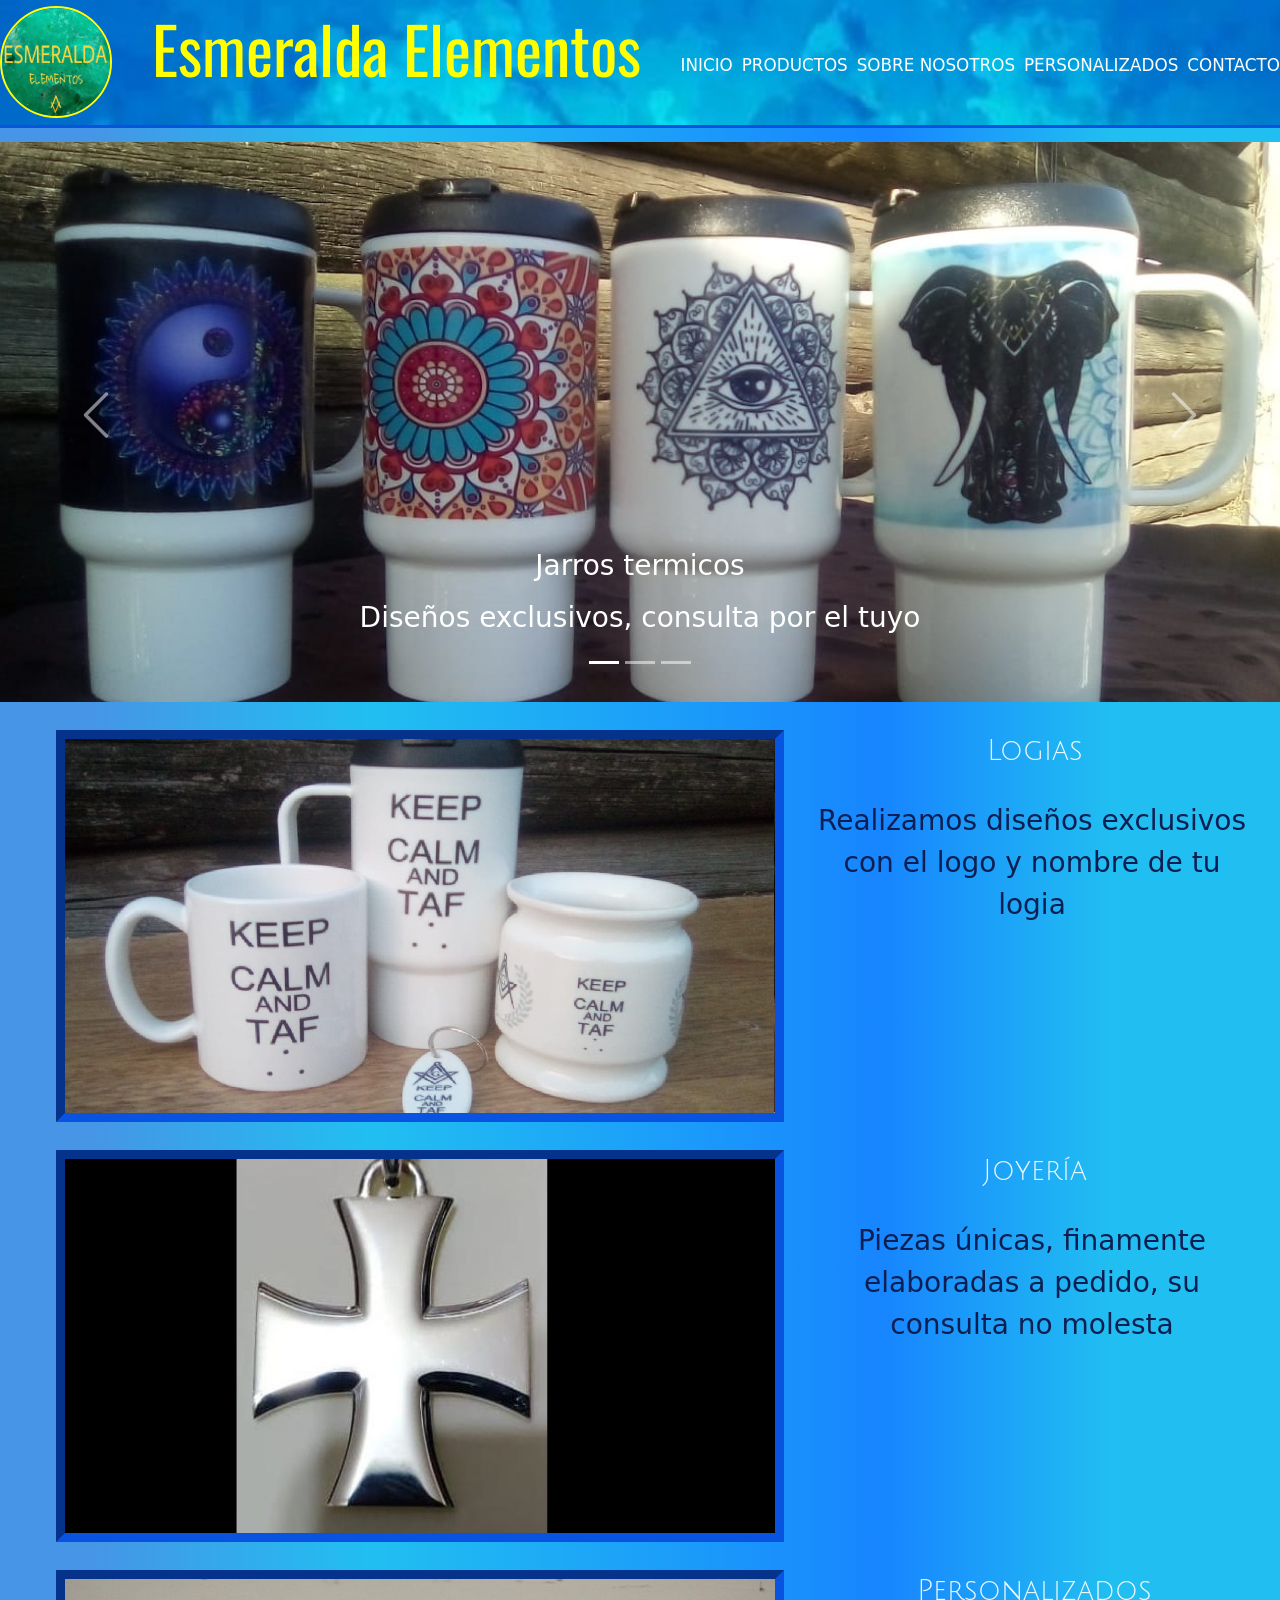
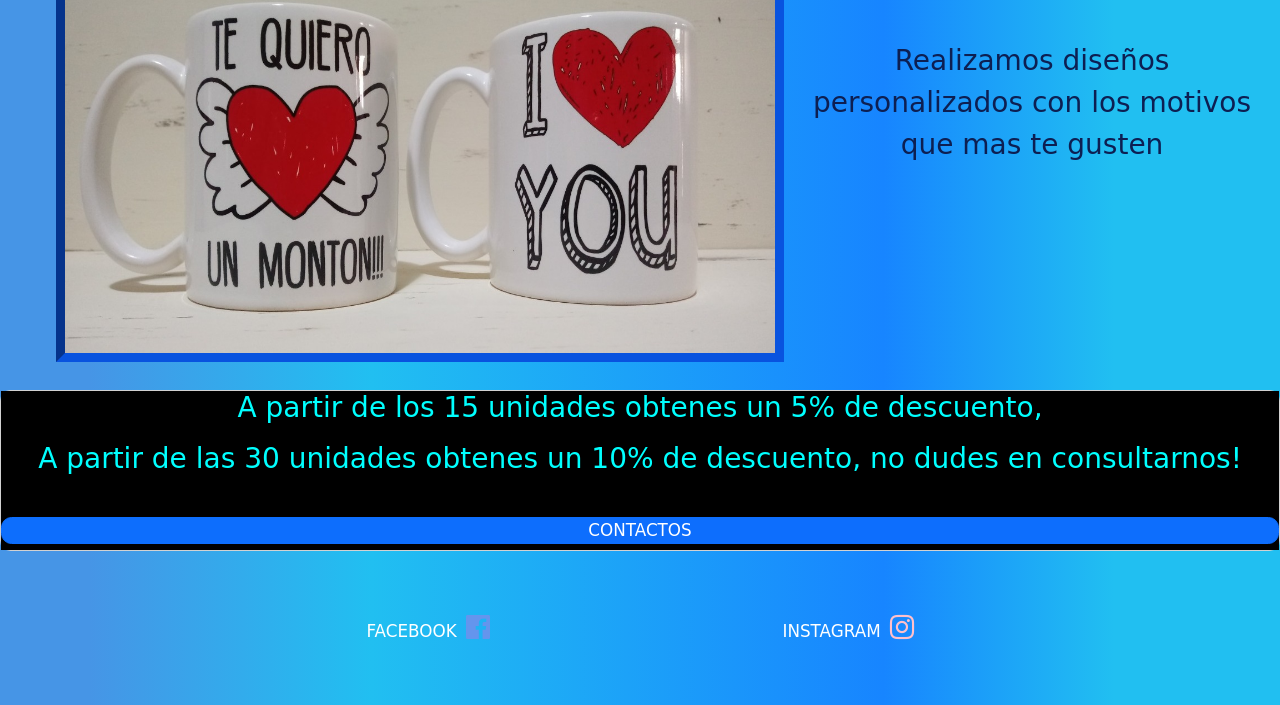
<file: promociones.html>
<!DOCTYPE html>
<html lang="en">
<head>
    <meta charset="UTF-8">
    <meta http-equiv="X-UA-Compatible" content="IE=edge">
    <meta name="viewport" content="width=device-width, initial-scale=1.0">
    <link href="https://cdn.jsdelivr.net/npm/bootstrap@5.0.0-beta3/dist/css/bootstrap.min.css" rel="stylesheet" integrity="sha384-eOJMYsd53ii+scO/bJGFsiCZc+5NDVN2yr8+0RDqr0Ql0h+rP48ckxlpbzKgwra6" crossorigin="anonymous">

    <link rel="stylesheet" href="./css/style-promociones.css">
    <link rel="stylesheet" href="./css/style-promociones.css">
    <link rel="shortcut icon" href="./imagenes/Logo header.png">
    <link rel="stylesheet" href="https://cdnjs.cloudflare.com/ajax/libs/font-awesome/4.7.0/css/font-awesome.min.css">
    <link rel="shortcut icon" href="./imagenes/Logo header.png">
    <link rel="preconnect" href="https://fonts.gstatic.com">
    <link rel="stylesheet" href="./css/style-media-promociones.css">
    <link href="https://fonts.googleapis.com/css2?family=Cormorant+SC:wght@300&family=Julius+Sans+One&display=swap" rel="stylesheet">
    <link href="https://fonts.googleapis.com/css2?family=Oswald&display=swap" rel="stylesheet">
    <link rel="stylesheet"href="https://cdnjs.cloudflare.com/ajax/libs/animate.css/4.1.1/animate.min.css"/>

                                        <!-- solicitando lo necesario -->

    <title>Esmeralda Elementos</title>
</head>

<body>
                                            <!-- header y menu mobile -->
    <header>
        <img class="logo" src="./imagenes/Logo header.png" alt="imagen">
        <p class="titulo_pagina animate__animated animate__fadeIn">Esmeralda Elementos</p>
        <nav class="navegador">
           
            
            <ul class="animate__animated animate__fadeInLeft">
                <li><a href="index.html">Inicio</a></a></li>
                <li><a href="productos.html">Productos</a></a></li>
                <li><a href="sobre_nosotros.html">Sobre nosotros</a></a></li>
                <li><a href="promociones.html">Personalizados</a></a></li>
                <li><a href="contacto.html">Contacto</a></a></li>
            </ul>
          </nav>

    </header>

    <main>
        <div class="menumobile">
            <label class="hamburger" for="menu"> ☰ </label>
                <input type="checkbox" id="menu">
                
                <ul class="animate__animated animate__fadeInLeft">
                    <li><a href="index.html">Inicio</a></a></li>
                    <li><a href="productos.html">Productos</a></a></li>
                    <li><a href="sobre_nosotros.html">Sobre nosotros</a></a></li>
                    <li><a href="promociones.html">Personalizados</a></a></li>
                    <li><a href="contacto.html">Contacto</a></a></li>
                </ul>
        </div>

    <main>

                                            <!-- boostrap -->
         
    <div class="medidacarrousel">
    <section class="carousel">
        <div id="carouselExampleCaptions" class="carousel slide" data-bs-ride="carousel">
            <div class="carousel-indicators">
            <button type="button" data-bs-target="#carouselExampleCaptions" data-bs-slide-to="0" class="active" aria-current="true" aria-label="Slide 1"></button>
            <button type="button" data-bs-target="#carouselExampleCaptions" data-bs-slide-to="1" aria-label="Slide 2"></button>
            <button type="button" data-bs-target="#carouselExampleCaptions" data-bs-slide-to="2" aria-label="Slide 3"></button>
            </div>
            <div class="carousel-inner">
            <div class="carousel-item active">
                <img src="./imagenes/carrousel1.jpeg" class="d-block w-100 imagenc" alt="...">
                <div class="carousel-caption d-none d-md-block">
                <h5>Jarros termicos</h5>
                <p>Diseños exclusivos, consulta por el tuyo </p>
                </div>
            </div>
            <div class="carousel-item">
                <img src="./imagenes/carrousel2.jpeg" class="d-block w-100 imagenc" alt="...">
                <div class="carousel-caption d-none d-md-block">
                <h5>Cartucheras cordura y neoprene</h5>
                <p>Diseños personalizados</p>
                </div>
            </div>
            <div class="carousel-item">
                <img src="./imagenes/carrousel3.jpeg" class="d-block w-100 imagenc" alt="...">
                <div class="carousel-caption d-none d-md-block">
                <h5>Palanquero organizador</h5>
                <p>Ideal para tu auto</p>
                </div>
            </div>
            
            </div>
            <button class="carousel-control-prev" type="button" data-bs-target="#carouselExampleCaptions" data-bs-slide="prev">
            <span class="carousel-control-prev-icon" aria-hidden="true"></span>
            <span class="visually-hidden">Previous</span>
            </button>
            <button class="carousel-control-next" type="button" data-bs-target="#carouselExampleCaptions" data-bs-slide="next">
            <span class="carousel-control-next-icon" aria-hidden="true"></span>
            <span class="visually-hidden">Next</span>
            </button>
        </div>
    

    </section>
    <section class="foto-y-texto1">
        <div>
           <img src="./imagenes/logia2.jpg" alt="">
        </div>
        <div>
           <p class="titulo-imagen-cercana">Logias</p>
           <p  class="texto-cerca-imagen">Realizamos diseños exclusivos con el logo y nombre de tu logia</p>
       </div>
    </section>
    <section class="foto-y-texto1">
       <div><img src="./imagenes/01b090d4-49b4-4947-acb2-30f426056947.jpg" alt=""></div>
       <div>
           <p class="titulo-imagen-cercana">Joyería</p>
           <p  class="texto-cerca-imagen">Piezas únicas, finamente elaboradas a pedido, su consulta no molesta</p>
       </div>
    </section>
    <section class="foto-y-texto1">
        <div><img src="./imagenes/4e3a187b-1158-449a-9bdd-27ccd28ee1a2.jpg" alt=""></div>
        <div>
            <p class="titulo-imagen-cercana">Personalizados</p>
            <p class="texto-cerca-imagen">Realizamos diseños personalizados con los motivos que mas te gusten</p>
        </div>
     </section>





    </main>






    <div class="card" style="width: 100%;">
        <div class="card-body">
          <h5 class="card-title">A partir de los 15 unidades obtenes un 5% de descuento, </h5>
          <p class="card-text">A partir de las 30 unidades obtenes un 10% de descuento, no dudes en consultarnos!</p>
          <a href="contacto.html" class="btn btn-primary" style="width: 100%  !important;">Contactos</a>
        </div>
      </div>






                                        <!-- footer -->



 
    <footer>
        
        
        
        <section class="redes">
            <div class="red">
                <a href="https://www.facebook.com/esmeralda.elementos">Facebook</a>
               <a href="https://www.facebook.com/esmeralda.elementos"> <i class="fa fa-facebook-official" style="color:cornflowerblue"></i></a>
            </div>
            <div class="red">
                <a href="https://www.instagram.com/esmeralda.elementos/">Instagram</a>
               <a href="https://www.instagram.com/esmeralda.elementos/"> <i class="fa fa-instagram" style="color:pink; "></i></a>
            </div>
                
             

        
        </section>
       
    </footer>

    <script src="https://cdn.jsdelivr.net/npm/bootstrap@5.0.0-beta3/dist/js/bootstrap.bundle.min.js" integrity="sha384-JEW9xMcG8R+pH31jmWH6WWP0WintQrMb4s7ZOdauHnUtxwoG2vI5DkLtS3qm9Ekf" crossorigin="anonymous"></script>

</body>
</html>
</file>
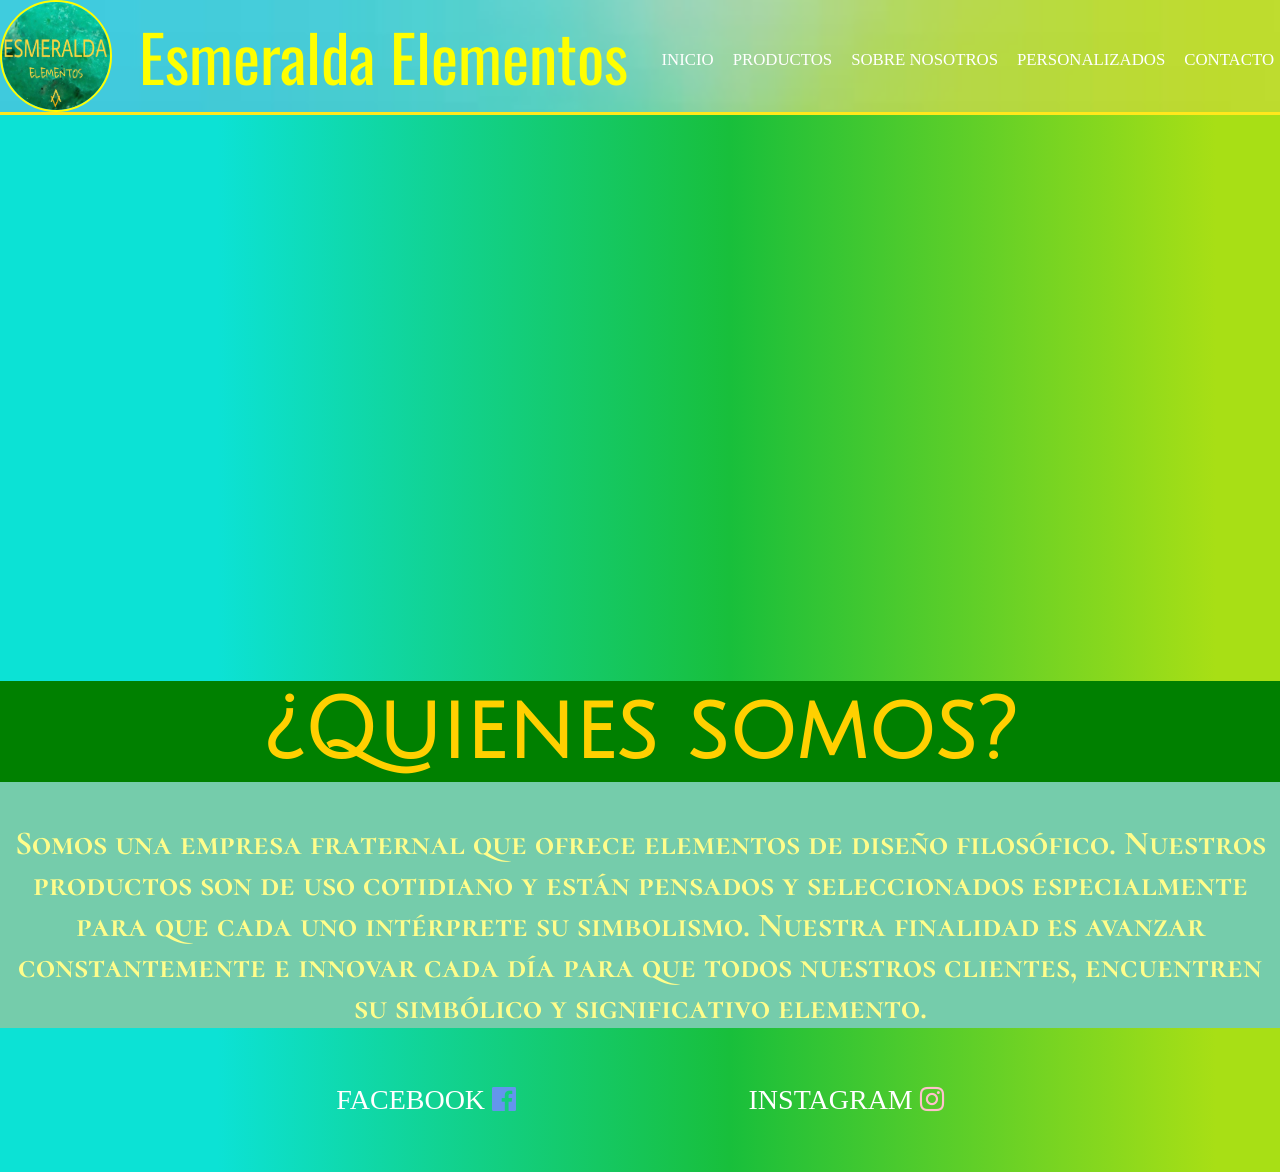
<file: sobre_nosotros.html>
<!DOCTYPE html>
<html lang="en">
<head>
    <meta charset="UTF-8">
    <meta http-equiv="X-UA-Compatible" content="IE=edge">
    <meta name="viewport" content="width=device-width, initial-scale=1.0">
    <link rel="stylesheet" href="./css/style-sobrenosotros.css">
    <link rel="stylesheet" href="./css/style-media-header-footer.css">
    <link rel="stylesheet" href="./css/style-media-sobrenosotros.css">
    <link rel="stylesheet" href="https://cdnjs.cloudflare.com/ajax/libs/font-awesome/4.7.0/css/font-awesome.min.css">
    <link rel="shortcut icon" href="./imagenes/Logo header.png">
    <link rel="preconnect" href="https://fonts.gstatic.com">
    <link href="https://fonts.googleapis.com/css2?family=Cormorant+SC:wght@300&family=Julius+Sans+One&display=swap" rel="stylesheet">
    <link href="https://fonts.googleapis.com/css2?family=Oswald&display=swap" rel="stylesheet">
    <link rel="shortcut icon" href="./imagenes/Logo header.png">
    <link rel="preconnect" href="https://fonts.gstatic.com">
    <link href="https://fonts.googleapis.com/css2?family=Cormorant+SC:wght@300&family=Julius+Sans+One&display=swap" rel="stylesheet">
    <link rel="stylesheet"href="https://cdnjs.cloudflare.com/ajax/libs/animate.css/4.1.1/animate.min.css"/>
                                        <!-- solicitando lo necesario -->




                                        <!-- header y navegador-->

    <title>Esmeralda Elementos</title>
</head>

<body>
    <header>
        <img class="logo" src="./imagenes/Logo header.png" alt="imagen">
        <p class="titulo_pagina animate__animated animate__fadeIn">Esmeralda Elementos</p>
        <nav class="navegador">
           
            
            <ul class="animate__animated animate__fadeInLeft">
                <li><a href="index.html">Inicio</a></a></li>
                <li><a href="productos.html">Productos</a></a></li>
                <li><a href="sobre_nosotros.html">Sobre nosotros</a></a></li>
                <li><a href="promociones.html">Personalizados</a></a></li>
                <li><a href="contacto.html">Contacto</a></a></li>
            </ul>
          </nav>

    </header>


                <!-- menu mobile y main con iframe -->

    <main>
        <div class="menumobile">
            <label class="hamburger" for="menu"> ☰ </label>
                <input type="checkbox" id="menu">
                
                <ul class="animate__animated animate__fadeInLeft">
                    <li><a href="index.html">Inicio</a></a></li>
                    <li><a href="productos.html">Productos</a></a></li>
                    <li><a href="sobre_nosotros.html">Sobre nosotros</a></a></li>
                    <li><a href="promociones.html">Personalizados</a></a></li>
                    <li><a href="contacto.html">Contacto</a></a></li>
                </ul>
        </div>

        <section class="youtube"  >
                <div class="videoYoutube">
                    <iframe src="https://www.youtube.com/embed/XBmNRtM-n1k" title="YouTube video player" frameborder="0" allow="accelerometer; autoplay; clipboard-write; encrypted-media; gyroscope; picture-in-picture" allowfullscreen></iframe>
                </div>


        </section>
        <section>
            <h1 class="titulo"> ¿Quienes somos? </h1>
        </section>
        <section class="cuadrado">
            <h1 class="texto_sobrenosotros">
                <br>
                Somos una empresa fraternal que ofrece elementos de diseño filosófico. 
                Nuestros productos son de uso cotidiano y están pensados y seleccionados especialmente para que cada uno intérprete su simbolismo.
                Nuestra finalidad es avanzar constantemente e innovar cada día para que todos nuestros clientes, encuentren su simbólico y significativo elemento.
            </h1>

        </section>







                <!-- footer -->





  
        <footer>
        
        
        
            <section class="redes">
                <div class="red">
                    <a href="https://www.facebook.com/esmeralda.elementos">Facebook</a>
                   <a href="https://www.facebook.com/esmeralda.elementos"> <i class="fa fa-facebook-official" style="color:cornflowerblue"></i></a>
                </div>
                <div class="red">
                    <a href="https://www.instagram.com/esmeralda.elementos/">Instagram</a>
                   <a href="https://www.instagram.com/esmeralda.elementos/"> <i class="fa fa-instagram" style="color:pink; "></i></a>
                </div>
                    
                 
    
            
            </section>
           
        </footer>
    
</body>
</html>
</file>
<file: css/styles.css>
*{
    margin: 0;
    padding: 0;
    font-size: 28px;
    box-sizing: border-box;
    background-color: transparent;
    background-size: 100%;

}

/* header */




header{
    min-width:100%;
    max-width: 100%;
    display:flex;
    justify-content: space-between;
    align-items: center;
    background-image: url(../imagenes/fondo_header.jpg) ;
    background-size: 100% !important;
    border-bottom: 5px solid rgb(255, 123, 0) ;
    
}
.menumobile{
    display:none;
}


  input {
    display: none;
  }
  label {
    box-sizing: border-box;
    display: none;
    border: 1px solid black;
    border-radius: 5px;
    width: 30px;
    height: 30px;
    line-height: 30px;
    font-weight: bold;
    text-align: center;
    user-select: none;
  }
  li {
    display: inline;
    background: transparent;
    margin: 0;
    padding: 6px;
    list-style: none;
    text-decoration: none;
    color: white;
    text-transform: uppercase;
    font-size: .5em;
    animation: animate__flip;
    animation-duration: 3s;

   
  }
a{
    text-decoration: none;
    color: rgb(0, 0, 0);
    text-transform: uppercase;
    font-size: 0.6rem;

  
    
}


li :hover{
    color:red;
    
      
}
ul{

    animation: animate__fadeInLeft;
    animation-duration: 3s !important;
}

.logo{
    width: 4rem;
    height: 4rem;
    border-radius: 50%;
    border: 2px solid; color:yellow;
    
}
.titulo_pagina{
    font-family: 'Oswald', sans-serif;
    text-align: center;
    background-color: transparent;
    color:rgb(255, 90, 25);
    
    color: linear-gradient(90deg, rgba(134,199,25,1) 18%, rgba(11,150,65,1) 97%);
    font-size: 2.3rem;
    animation: animate__fadeIn;
    animation-duration: 5s !important;
    color: linear-gradient(90deg, rgba(134,199,25,1) 18%, rgba(11,150,65,1) 97%);

    
}
.texto-inicio{
    font-family: 'Julius Sans One', sans-serif;
    width: 80%;
    color: white;
    font-size: 1.4rem;
    text-align: center;
    margin: 1.5rem auto 1.5rem;
    color:rgb(255, 60, 0);

  
    
}




/* cuerpo de la pagina */





.fotos-iniciales{
    width: 100%;
    margin: auto;
    display: flex;
    margin-top: 1rem;
    


}


.imagendeinicio{
    max-width: 15rem;
    margin: auto;
    border-radius: 1rem;
    border: 3px solid grey;
}

.foto-y-texto1{
    display: flex;
    margin: 1rem;
    color: red;
    justify-content: flex-start;
    
}
.titulo-imagen-cercana{
    font-family: 'Julius Sans One', sans-serif;
    margin:20px;
    font-size: 1.9rem;
    color: rgb(46, 137, 255);
}
.foto-y-texto1 img{
    width: 26rem;
    height: 14rem;
    border: 9px rgb(165, 236, 218);
    border-style: inset;



}
.texto-cerca-imagen{
    margin: 1rem;
    font-family: 'Cormorant SC', serif;
    justify-content: flex-start;
    color: rgb(0, 97, 100);
}
.parte-final-index{
    width: 100%;
    margin: auto;
    display: flex;
    justify-content: center;
}
.parte-final-index p{
    
    color: brown;
    display: flex;
    justify-content: center;
    text-align: center;
    color: rgb(59, 142, 236);

}
.mapa{
    width: auto;
    border-radius: 80%;
    border: 2px solid rgb(59, 142, 236);
}
.paginas li{
    display:flex;
   

}
.redes{
    margin: 0;
    color: aqua;
}

body{
    background: rgb(226,188,89);
    background: linear-gradient(90deg, rgba(226,188,89,1) 0%, rgba(255,237,189,1) 99%);
   
    

}



/* footer */







footer{
   width: 100%;
   margin: auto;
}
.redes{
    width: 100%;
    max-width: 30rem;
    margin: auto;
    margin-top:2rem;
    margin-bottom: 2rem;
    display: flex;
    /* margin: 0 10rem ;  */
    flex-direction: row;
}
.red{
    margin: auto;
    
}
.red a{
    font-size: 1rem;
}
</file>
<file: css/style-media-index.css>
/* medida celular */

@media  (max-width: 500px){



    a{
        color:black !important;
    }
    li{
        background-color: yellow !important;
    }


    .menumobile{
        display: block;
        color: red;
    }

    header{
    }
    label{
        border: none !important;
    }





    .texto-inicio{
        color: rgb(255, 123, 0);
        text-align: center;
        margin-top: 0.2rem;
        margin-bottom: 0.2rem;
        font-size: 0.6rem;
    }
    .fotos-iniciales{
        display: flex;
        flex-direction: row;
        justify-content: space-between;
        align-items: center;
        margin-top: 0.2rem;
    
    }
    .fotos-iniciales img{
        width: 33%;
        height: 4.2rem;
        border-radius: 2rem;
        border: 1px solid aqua;
    }
    
    .foto-y-texto1{
        margin: 0 !important;

        display: flex;
        margin: 0;
        color: red;
        justify-content: flex-start;
    }
    .foto-y-texto1 img{
        width: 5rem;
        height: 3rem;
        border: 9px rgb(158, 252, 255);
        border-style: inset;
    
    
    
    }
    .titulo-imagen-cercana{
        margin: 0 !important;

        font-size: 0.4rem;
        margin-left: 1rem !important;
        margin-top: 0 !important;
    }
    .texto-cerca-imagen{
        width: 100%;
        margin: 0 !important;
            font-size: 0.4rem;
        flex-direction: row;
        color: rgb(0, 0, 211) !important;

    }
    .parte-final-index{
        flex-direction: column;
        color: brown;
        display: flex;
        justify-content: center;
    }
    .parte-final-index p{
        flex-direction: column;
        color: rgb(66, 94, 252);
        display: flex;
        justify-content: center;
        text-align: center;
        font-size: 0.6rem;
    }
    .mapa{
        flex-direction: row;

        width: 10rem;
        height: 6rem;
        margin-left:1rem ;
    }
    .paginas li{
        display:flex;
        flex-direction: row;
        padding-left:1rem;
        padding-right:1rem;
    
    }
}

/* medida tablet */




@media  (min-width: 500px) and (max-width: 1024px){


    .menumobile{
        display: none;
    }
    a{
        color: black !important;
    }
    li{
        background-color: yellow !important;
    }






    .texto-inicio{
        color: rgb(255, 145, 0);
        text-align: center;
        margin-top: 0.2rem;
        margin-bottom: 0.8rem;
        font-size: 1rem;
    }
    .fotos-iniciales{
        
        display: flex;
        flex-direction: row;
        justify-content: space-between;
        align-items: center;
        margin-top: 0.2rem;
        
    
    }
    .fotos-iniciales img{
        width: 33%;
        height: 11rem;
        border-radius: 2rem;
        border: 1px solid grey;
    }
    
    .foto-y-texto1{
        margin: 0 !important;

        display: flex;
        margin: 0;
        color: red;
        justify-content: flex-start;
    }
    .foto-y-texto1 img{
        margin: 0 !important;

        width: 10rem;
        height: 6rem;
        border: 9px rgb(158, 252, 255);
        border-style: inset;
    
    
    
    }
    .titulo-imagen-cercana{
        font-size: 0.8rem;
        margin: 0 !important;
        margin-bottom: 0.1rem ;
    }
    .texto-cerca-imagen{
        margin: 0 !important;
            font-size: 1rem;
            margin-left: 0.4rem;
        flex-direction: row;

    }
    .parte-final-index{
        color: brown;
        display: flex;
        justify-content: center;
    }
    .parte-final-index p{
        color: rgb(66, 94, 252);
        display: flex;
        justify-content: center;
        text-align: center;
        font-size: 0.6rem;
    }
    .mapa{

        width: 10rem;
        height: 6rem;
        margin-left:1rem ;
    }
    .paginas li{
        display:flex;
        flex-direction: row;
        padding-left:1rem;
        padding-right:1rem;
    
    }



}
</file>
<file: css/style-media-header-footer.css>
/* MEDIDA CELULAR */







@media  (max-width: 500px){
    
  ul{
      display: none;
    }
    
    input:checked  ~ ul{
      display:block;
    }
    input {
      display: none;
    }
    label {
      box-sizing: border-box;
      display: inline-block;
      border: 1px solid black;
      border-radius: 5px;
      width: 30px;
      height: 30px;
      line-height: 30px;
      font-weight: bold;
      text-align: center;
      user-select: none;
    }
    li {

      display: block;
      background: lightgrey;
      margin: 0;
      padding: 2px;
      list-style: none;
      border-bottom: 1px solid grey;
    }
    a{
    
          text-decoration: none;
          color: white;
          text-transform: uppercase;
          font-size: 10px;
      }
    .hamburger{
      text-align: end;
      color: yellow;
    }
  
  
  
  
 
  header{
      width: 15%;
      background-size: 13rem 9rem;
      padding: 0;
      margin: 0;
  
  }
 
  
  .logo{
      width: 2rem;
      height: 2rem;
      border-radius: 50%;
      border: 2px solid; color:yellow;
  }
  .titulo_pagina{
      width: 100%;
      text-align: center;
      background-color: transparent;
      color: yellow;
      font-size: 1rem;
      margin:0;
      padding:0;
      
  }
  footer{
    width: 100%;
    margin: auto;
    margin-top: 0.5rem;
    margin-bottom: 0.5rem;
 }
 .redes{
     width: 100%;
     max-width: 30rem;
     margin: auto;
     display: flex;
     /* margin: 0 10rem ;  */
     flex-direction: row;
 }
 .red{
     margin: auto;
     
 }
 .red a{
     font-size: 0.5rem;
 }
 

  
}




















/* MEDIDA TABLET */




@media  (min-width: 500px) and (max-width: 1024px){
    
  ul{
      display: block;
    }
    
    input:checked  ~ ul{
      display:block;
    }
    input {
      display: block;
    }
    label {
      box-sizing: border-box;
      display: inline-block;
      border: 1px solid rgb(255, 244, 244);
      border-radius: 5px;
      width: 30px;
      height: 30px;
      line-height: 30px;
      font-weight: bold;
      text-align: center;
      user-select: none;
    }
    li {

      display: block;
      width: 6rem;
      background: rgb(8, 255, 49);
      margin: auto;
      padding: 2px;
      list-style: none;
      border-bottom: 1px solid grey;
      text-align: center;

    }
    a{
          text-align: center;
          text-decoration: none;
          color: white;
          text-transform: uppercase;
          font-size: 10px;
      }
    .hamburger{
      text-align: end;
      color: rgb(238, 255, 0);
    }
  
  
  
  
 
  header{
      width: 100%;
      background-size: 13rem 9rem;
      padding: 0;
      margin: 0;
      background-size: 100% ;
  
  }
 
  
  .logo{
      width: 3rem;
      height: 3rem;
      border-radius: 50%;
      border: 2px solid; color:yellow;
  }
  .titulo_pagina{
      width: 100%;
      text-align: center;
      background-color: transparent;
      color: yellow;
      font-size: 2rem;
      margin:0;
      padding:0;
      
  }
  footer{
    width: 100%;
    margin: auto;
    margin-top: 1rem;
    margin-bottom: 1rem;
 }
 .redes{
     width: 100%;
     max-width: 30rem;
     margin: auto;
     display: flex;
     flex-direction: row;
 }
 .red{
     margin: auto;
     
 }
 .red a{
     font-size: 1rem;
 }
 

  
}
</file>
<file: css/style-contacto.css>
*{
    margin: 0;
    padding: 0;
    font-size: 28px;
    box-sizing: border-box;
    background-color: transparent;
}

/* HEADER */



header{
    min-width:100%;
    max-width: 100%;
    display:flex;
    justify-content: space-between;
    align-items: center;
    background: rgb(245,250,250);
background: linear-gradient(90deg, rgba(245,250,250,1) 0%, rgba(143,63,227,1) 97%); ;
    background-size: 100% !important;
        border-bottom:2px solid yellow ;

    
}
ul{
    animation: animate__fadeInLeft;
    animation-duration: 3s !important;
}
.menumobile{
    display:none;
}
#hamburger{
border: none !important;}

  input {
    display: block;
    color: rgb(0, 0, 0);
  }
  label {
    box-sizing: border-box;
    display: none;
    border: none !important;
    border-radius: 5px;
    width: 30px;
    height: 30px;
    line-height: 30px;
    font-weight: bold;
    text-align: center;
    user-select: none;
  }
  li {

    display: inline;
    background: transparent;
    margin: 0;
    padding: 6px;
    list-style: none;
    text-decoration: none;
    color: white;
    text-transform: uppercase;
    font-size: .5em;
  }
  li :hover{
    color: yellow !important;

  }
a{  
    text-decoration: none;
    color: white;
    text-transform: uppercase;
    font-size: 0.6rem;
    
}

.logo{
    width: 4rem;
    height: 4rem;
    border-radius: 50%;
    border: 2px solid; color:yellow;
}
.titulo_pagina{
    font-family: 'Oswald', sans-serif;

    text-align: center;
    background-color: transparent;
    color: yellow;
    font-size: 2.3rem;
    animation: animate__fadeIn;
    animation-duration: 5s !important;
    
}
.paginas li{
    display:flex;
    padding-left:1rem;
    padding-right:1rem;

}
.redes{
    color: aqua;
}

body{
    background: rgb(239,215,255);
    background: linear-gradient(90deg, rgba(239,215,255,1) 0%, rgba(245,250,250,1) 16%, rgba(186,146,255,1) 93%);
}


/* CUERPO DEL FORMULARIO */


.contactenos{
    display: flex;
    justify-content: center;
    font-size: 4rem;
    color: rgb(0, 0, 0) !important;
    padding: 2rem;
    animation-duration: 1s;
animation-name: slidein;
}


@keyframes slidein {
from {
  margin-left: 100%;
  width: 300%
}

to {
  margin-left: 0%;
  width: 100%;
}
}

.textito{
    display: flex;
    width: 100%;
    margin: 0;
    color: #000000 !important;
    font-family: 'EB Garamond', serif;
}
.contenedor2{
    display: flex;
    width: 100%;
    max-width: 30rem;
    margin: 0.5rem auto;
    font-family: 'EB Garamond', serif;
    color: #000000 !important;

}
.botoncentrado{
    max-width: 9rem;
    width: 100%;
    margin: 0.5rem auto;
    font-family: 'EB Garamond', serif;

}
.enviarbotton{
    color: rgb(0, 0, 0) !important;
    font-size: 3rem;
}

.seleccion{
    color: black !important;
    display: flex;
    justify-content: center;
    align-items: center;
    margin-bottom: auto;
    flex-wrap: wrap;
    flex-flow: column;
}


textarea {
    color: rgb(0, 0, 0) !important;
    background: rgb(239,215,255);
    background: linear-gradient(90deg, rgba(239,215,255,1) 0%, rgba(245,250,250,1) 16%, rgba(186,146,255,1) 93%);
 }



/* FOOTER */



 footer{
    width: 100%;
    margin: auto;
 }
 .redes{
     width: 100%;
     max-width: 30rem;
     margin: auto;
     margin-top:2rem;
     margin-bottom: 2rem;
     display: flex;
     flex-direction: row;
 }
 .red{
     margin: auto;
     
 }
 .red a{
     font-size: 1rem;
 }
 .mapa{
     width: 100%;
     margin: auto;
 }
 .mapa iframe{
     width: 100%;
     height: 12rem;
 }
</file>
<file: css/style-media-contactos.css>
/* MEDIDA CELULAR */


@media  (max-width: 499px){
  .menumobile{
      display:block;
      
  }
  .menumobile input{
      display:none;
      
  }
  
  
  ul{
      display: none;
    }
    
    input:checked  ~ ul{
      display:block;
    }
    input {
      display: block;
      color: aquamarine;
    }
    label {
      box-sizing: border-box;
      display: inline-block;
      border: 1px solid black;
      border-radius: 5px;
      width: 30px;
      height: 30px;
      line-height: 30px;
      font-weight: bold;
      text-align: center;
      user-select: none;
    }
    li {

      display: block;
      background: rgb(255, 255, 255);
      margin: 0;
      padding: 2px;
      list-style: none;
      border-bottom: 1px solid grey;
    }
    a{
    
          text-decoration: none;
          color: white;
          text-transform: uppercase;
          font-size: 10px;
      }
    .hamburger{
      text-align: end;
      color: yellow;
    }
  
  
  
  
 
  header{
      width: 15%;
      background-size: 13rem 9rem;
      padding: 0;
      margin: 0;
  
  }
 
  
  .logo{
      width: 2rem;
      height: 2rem;
      border-radius: 50%;
      border: 2px solid; color:yellow;
  }
  .titulo_pagina{
      width: 100%;
      text-align: center;
      background-color: transparent;
      color: yellow;
      font-size: 1rem;
      margin:0;
      padding:0;
      
  }
  footer{
    width: 100%;
    margin: auto;
    margin-top: 0.5rem;
    margin-bottom: 0.5rem;
 }
 .redes{
     width: 100%;
     max-width: 30rem;
     margin: auto;
     display: flex;
     /* margin: 0 10rem ;  */
     flex-direction: row;
 }
 .red{
     margin: auto;
     
 }
 .red a{
     font-size: 0.5rem;
 }
 
 .contactenos{
  display: flex;
  justify-content:center;
  font-size: 1rem;
  color: rgb(255, 255, 255);
  padding: 2rem;

}
.textito{
  font-size: 0.7rem !important;
  display: flex;
  width: 50%;
  margin-right: 0.3rem !important;
  color: rgb(255, 255, 255);
  font-family: 'EB Garamond', serif;
}
.contenedor2{
  display: flex;
  width: 100%;
  max-width: 0.1rem;
  margin: 0.5rem auto;
  font-family: 'EB Garamond', serif;

}
.contenedor2 input{
  width: 50%;

}

textarea {
  color: rgb(0, 171, 177);
  background-color: rgb(0, 0, 0);

}
.botoncentrado{
  max-width: 3rem !important;
  width: 100%;
  margin: 0.5rem auto;
  font-family: 'EB Garamond', serif;

}
.enviarbotton{
  color: red;
  font-size: 0.8rem !important;
}

 
  
}






/* MEDIDA TABLET  */

@media  (min-width: 500px) and (max-width: 1024px){
    
  ul{
      display: block;
    }
    
    input:checked  ~ ul{
      display:block;
    }
    input {
      display: block;
    }
    label {
      box-sizing: border-box;
      display: inline-block;
      border: 1px solid rgb(255, 244, 244);
      border-radius: 5px;
      width: 30px;
      height: 30px;
      line-height: 30px;
      font-weight: bold;
      text-align: center;
      user-select: none;
    }
    li {

      display: block;
      width: 6rem;
      background: rgb(243, 193, 255);
      margin: auto;
      padding: 2px;
      list-style: none;
      border-bottom: 1px solid grey;
      text-align: center;

    }
    a{
          text-align: center;
          text-decoration: none;
          color: white;
          text-transform: uppercase;
          font-size: 10px;
      }
    .hamburger{
      text-align: end;
      color: rgb(238, 255, 0);
    }
  
  
  
  
 
  header{
      width: 100%;
      background-size: 13rem 9rem;
      padding: 0;
      margin: 0;
      background-size: 100% ;
  
  }
 
  
  .logo{
      width: 3rem;
      height: 3rem;
      border-radius: 50%;
      border: 2px solid; color:yellow;
  }
  .titulo_pagina{
      width: 100%;
      text-align: center;
      background-color: transparent;
      color: yellow;
      font-size: 2rem;
      margin:0;
      padding:0;
      
      
  }
 
  .contactenos{
    font-size: 2rem;
    animation-duration: 1s;
animation-name: slidein;
}


@keyframes slidein {
from {
  margin-left: 100%;
  width: 300%
}

to {
  margin-left: 0%;
  width: 100%;
}
}
  footer{
    width: 100%;
    margin: auto;
    margin-top: 1rem;
    margin-bottom: 1rem;

 }
 .redes{
     width: 100%;
     max-width: 30rem;
     margin: auto;
     display: flex;
     /* margin: 0 10rem ;  */
     flex-direction: row;
 }
 .red{
     margin: auto;

     
 }
 .red a{
     font-size: 1rem;
     color: rgb(0, 0, 0) !important;

 }
 

  
}
.textito{
  border: none;
  font-size: 1.2rem;
  display: flex;
  width: 50%;
  margin-bottom: 1rem;
  margin-right: 1rem;
  color: rgb(255, 255, 255);
  font-family: 'EB Garamond', serif;
}
.contenedor2{
  display: flex;
  width: 100%;
  max-width: 24rem;
  margin: 0.5rem auto;
  font-family: 'EB Garamond', serif;
}
.contenedor2 input{
  width: 50%;

}

textarea {
  color: rgb(0, 171, 177);
  background-color: rgb(0, 0, 0);

}
.botoncentrado{
  max-width: 6rem;
  width: 100%;
  margin: 0.5rem auto;
  font-family: 'EB Garamond', serif;

}
.enviarbotton{
  color: rgb(255, 255, 255);
  font-size: 1rem;
}
a{
color: rgb(0, 0, 0) !important;

  
}
</file>
<file: css/style-productos.css>
*{
    margin: 0;
    padding: 0;
    font-size: 28px;
    box-sizing: border-box;
    background-color: transparent;

}


/* header */



header{
    min-width:100%;
    max-width: 100%;
    display:flex;
    justify-content: space-between;
    align-items: center;
    background-image: url(../imagenes/fondo\ productos\ 2.jpg) ;
    background-size: cover !important;
    border: none !important;
}
ul{
    animation: animate__fadeInLeft;
    animation-duration: 3s !important;
}
.menumobile{
    display:none;
    border: none !important;
}


  input {
    display: none;
  }
  label {
    box-sizing: border-box;
    display: none;
    border: 1px solid transparent !important;
    border-radius: 5px;
    width: 30px;
    height: 30px;
    line-height: 30px;
    font-weight: bold;
    text-align: center;
    user-select: none;
  }
  li {
    display: inline;
    background: transparent;
    margin: 0;
    padding: 6px;
    list-style: none;
    text-decoration: none;
    color: white;
    text-transform: uppercase;
    font-size: .5em;
    
  }
  li :hover{
    color:rgb(25, 0, 255)
  
}
a{
    text-decoration: none;
    color: rgb(238, 255, 0);
    text-transform: uppercase;
    font-size: 0.6rem;
}
.logo{
    width: 4rem;
    height: 4rem;
    border-radius: 50%;
    border: 2px solid; color:yellow;
}
.titulo_pagina{
    font-family: 'Oswald', sans-serif;
    text-align: center;
    background-color: transparent;
    color: yellow;
    font-size: 2.3rem;
    animation: animate__fadeIn;
    animation-duration: 5s !important;
    
}


/* cuerpo de la pagina */


.container{
    color: rgb(27, 209, 170);
    font-family: 'Padauk', sans-serif;
    display: grid;
    grid-template-columns:10.5rem 16rem 1fr;
    grid-template-rows: repeat(124,12rem);
    
    

    border: none !important;
    grid-gap: 0.8rem;

}
.stick{
    position: fixed;
    width: 10rem;
    height: 200rem;
    text-align: center;
    height: 30rem;
    background-color: rgb(27, 209, 170);
    
}
.stick a{
    font-family: 'Bebas Neue', cursive;
    width: 100%;
    max-width: 30rem;
    margin: auto;
    margin-top:1.2rem !important;
    margin-bottom: 1.2rem !important;
    color: rgb(255, 255, 255);
    font-size: 0.8rem;
    text-align: center !important;
}
a:hover{
    color:rgb(25, 0, 255)
  
}
.stick img{
    height: 100%;
    max-height: 5.5rem;
    width: 55%;
    border-radius: 50%;
    border: 2px solid;
    color: yellow;
}


.griditem{
    border-right: 8px solid rgb(11, 78, 5) !important;
    grid-column-start: 1;
    grid-column-end: 2;
    grid-row-start:1 ;
    grid-row-end:125 ;
    background-color: rgb(27, 209, 170);
  
    
}
.griditem a{
    color: rgb(56, 161, 87);
}

.fotoproducto{
    width: 100%;
    border: 3px solid rgb(4, 48, 0) !important;
}
.fotoproducto img{
    width: 100%;
    height: 100%;
    
   
}
.texto{
    font-family: 'Padauk', sans-serif;
    font-size: 1.8rem;
    color: rgb(255, 255, 255);
    text-align: center !important;
    margin-top: 3rem;

}

body{
    background: rgb(38,133,82);
background: linear-gradient(90deg, rgba(38,133,82,1) 20%, rgba(12,226,177,1) 99%);
}





/* footer */



footer{
    width: 100%;
    margin: auto;
    border-top: 10px solid rgb(11, 78, 5) !important;
 }
 .redes{
     width: 100%;
     max-width: 30rem;
     margin: auto;
     margin-top:2rem;
     margin-bottom: 2rem;
     display: flex;
     flex-direction: row;
 }
 .red{
     margin: auto;
     
 }
 .red a{
     font-size: 1rem;
 }
</file>
<file: css/style-media-productos.css>
/* medida celular */

@media  (max-width: 499px){
    .menumobile{
        display:block;
    }
    a{
        color:black !important;
    }
    li{
        background-color: yellow !important;
    }


    .menumobile{
        display: block;
        color: red;
    }

    header{
    }

    
    
      input {
        display: block;
      }
      label {
        box-sizing: border-box;
        display: none;
        border: 1px solid black;
        border-radius: 5px;
        width: 30px;
        height: 30px;
        line-height: 30px;
        font-weight: bold;
        text-align: center;
        user-select: none;
      }
      li {
        display: inline;
        background: transparent;
        margin: 0;
        padding: 6px;
        list-style: none;
        text-decoration: none;
        color: white;
        text-transform: uppercase;
        font-size: .5em;
      }
    a{
        text-decoration: none;
        color: white;
        text-transform: uppercase;
        font-size: 0.6rem;
    }
    .logo{
        width: 4rem;
        height: 4rem;
        border-radius: 50%;
        border: 2px solid; color:yellow;
    }
    .titulo_pagina{
        font-family: 'Oswald', sans-serif;
        text-align: center;
        background-color: transparent;
        color: yellow;
        font-size: 1.5rem;
        
    }
    .container{
        
        color: rgb(161, 56, 73);
        font-family: 'Padauk', sans-serif;
        width: 100%;
        display: grid;
        grid-template-columns: 100%;
        grid-template-rows: 3rem;

       
        
    
        border: 1px solid black;
        grid-gap: 0.8rem;
    
    }
    .stick{
        display:none;
        position: fixed;
        width: 10rem;
        height: 200rem;
        text-align: center;
        height: 30rem;
        background-color: rgb(56, 161, 87);
        
    }
    .stick a{
        font-family: 'Bebas Neue', cursive;
        width: 100%;
        max-width: 30rem;
        margin: auto;
        margin-top:2rem;
        margin-bottom: 2rem;
        color: aqua;
        font-size: 1rem;
    }
    
    .stick img{
        height: 100%;
        max-height: 8rem;
        width: 80%;
        border-radius: 50%;
        border: 2px solid;
        color: yellow;
    }
    
    
    .griditem{
        width: 100%;
        max-height: 6rem;
        margin-top: 0.3rem;
        grid-column-start: 1;
        grid-column-end: 2;
        grid-row-start:1 ;
        grid-row-end:1 ;
        background: rgb(38,133,82);
        background: linear-gradient(90deg, rgba(38,133,82,1) 20%, rgba(12,226,177,1) 99%);
                color: rgb(255, 255, 255);
        font-size: 0.65rem;
        text-align: center;
        border: none !important;
        
      
        
    }
    .griditem a{
        height: 20%;
        color: rgb(51, 255, 0);
        font-size: 0.1rem;
    }
  
    
    
    .fotoproducto{
        width: 100%;
        border: 1px solid rgb(13, 141, 2);
    }
    .fotoproducto img{
        width: 100%;
        height: 100%;
       
    }
    .texto{
        font-size: 0.9rem;
        color: rgb(255, 255, 255);
        margin-top: 0 !important;

    
    }
    
    body{
        background-color: black;
    }
    footer{
        width: 100%;
        margin: auto;
        border: none !important;
     }
     .redes{
         width: 100%;
         max-width: 30rem;
         margin: auto;
         margin-top:2rem;
         margin-bottom: 2rem;
         display: flex;
         flex-direction: row;
     }
     .red{
         margin: auto;
         
     }
     .red a{
         font-size: 1rem;
     }
     
     






}

 

/* medida tablet */






@media  (min-width: 500px) and (max-width: 1024px){

    a{
        color: black !important;
    }
    .logo{
        width: 4rem;
        height: 4rem;
        border-radius: 50%;
        border: 2px solid; color:yellow;
    }
    .titulo_pagina{
        font-family: 'Oswald', sans-serif;
        text-align: center;
        background-color: transparent;
        color: yellow;
        font-size: 1.5rem;
        
    }
    .container{
        
        color: rgb(161, 56, 73);
        font-family: 'Padauk', sans-serif;
        width: 100%;
        display: grid;
        grid-template-columns: 100%;
        grid-template-rows: 3rem;

       
        
    
        border: 1px solid black;
        grid-gap: 0.8rem;
    
    }
    .stick{
        display:none;
        position: fixed;
        width: 10rem;
        height: 200rem;
        text-align: center;
        height: 30rem;
        background-color: rgb(56, 161, 87);
        
    }
    .stick a{
        font-family: 'Bebas Neue', cursive;
        width: 100%;
        max-width: 30rem;
        margin: auto;
        margin-top:2rem;
        margin-bottom: 2rem;
        color: aqua;
        font-size: 1rem;
    }
    
    .stick img{
        height: 100%;
        max-height: 8rem;
        width: 80%;
        border-radius: 50%;
        border: 2px solid;
        color: yellow;
    }
    
    
    .griditem{
        width: 100%;
        max-height: 6rem;
        margin-top: 0.3rem;
        grid-column-start: 1;
        grid-column-end: 2;
        grid-row-start:1 ;
        grid-row-end:1 ;
        background: rgb(38,133,82);
        background: linear-gradient(90deg, rgba(38,133,82,1) 20%, rgba(12,226,177,1) 99%);
                color: rgb(255, 255, 255);
        font-size: 1rem;
        text-align: center;
        border: none !important;
        
      
        
    }
    .griditem a{
        height: 20%;
        color: rgb(51, 255, 0);
        font-size: 0.1rem;
    }
  
    
    
    .fotoproducto{
        width: 100%;
        border: 1px solid rgb(50, 158, 0);
    }
    .fotoproducto img{
        height: 100%;
       
    }
    .texto{
        font-size: 1.2rem;
        color: rgb(255, 255, 255);
        margin-top: 0 !important;
    
    }
    
    body{
        background-color: black;
    }
    footer{
        width: 100%;
        margin: auto;
        border: none !important;
     }
     .redes{
         width: 100%;
         max-width: 30rem;
         margin: auto;
         margin-top:2rem;
         margin-bottom: 2rem;
         display: flex;
         /* margin: 0 10rem ;  */
         flex-direction: row;
     }
     .red{
         margin: auto;
         
     }
     .red a{
         font-size: 1rem;
     }
     
     






}
</file>
<file: css/style-promociones.css>
*{
    padding: 0 !important;
    font-size: 28px !important;
    box-sizing: border-box;
    background-color: transparent;
}


/* header */







header{
    /* height: 25vh; */
    min-width:100% !important;
    max-width: 100% !important;
    display:flex !important;
    justify-content: space-between !important;
    align-items: center !important;
    background-image: url(../imagenes/fondo\ promociones.jpeg) ;
    background-size: 100% !important;
    border-bottom: 3px solid rgb(8, 83, 223);

  

    /* background: url("./imagenes/fondo_header.jpg") no-repeat center ; */
    
}
.menumobile{
    display:none;
}

ul{
    animation: animate__fadeInLeft;
    animation-duration: 3s !important;
}
  input {
    display: none;
  }
  label {
    box-sizing: border-box;
    display: none;
    border: 1px solid black;
    border-radius: 5px;
    width: 30px;
    height: 30px;
    line-height: 30px;
    font-weight: bold;
    text-align: center;
    user-select: none;
  }
  li {
    display: inline;
    background: transparent;
    margin: 0 !important;
    padding: 0px !important;
    list-style: none;
    text-decoration: none;
    color: white;
    text-transform: uppercase !important;
    font-size: .5em !important;
  }
  li :hover{
    color: rgb(251, 255, 0) !important;
}

ul{
    padding: 0 !important;
    margin: 0 !important;
}
a{
    text-decoration: none !important;
    color: white !important;
    text-transform: uppercase !important;
    font-size: 0.6rem !important;
}
.logo{
    width: 4rem !important;
    height: 4rem !important;
    border-radius: 50% !important;
    border: 2px solid; color:yellow !important;
}
.titulo_pagina{
    font-family: 'Oswald', sans-serif !important;
    text-align: center !important;
    background-color: transparent !important;
    color: yellow;
    font-size: 2.3rem !important;
    animation: animate__fadeIn;
    animation-duration: 5s !important;
    
}



/* cuerpo de la pagina */









.carousel{
 
    --carousel-control-width: 10rem;

}
.carousel-item{

    height: 20rem !important;
    margin-top: 0.5rem;

}
.imagenc{
  width: auto;
  height: auto;
  max-width: 60rem;
  max-height: 43rem;

}
.foto-y-texto1{
    display: flex;
    margin: 1rem !important;
    color: red;
    justify-content: flex-start;
    
}
.titulo-imagen-cercana{
    font-family: 'Julius Sans One', sans-serif;
    margin-left:1.2rem !important;
    margin-bottom: 1rem !important;
    font-size: 0.9rem;
    text-align: center;
    color: aliceblue;
}
.texto-cerca-imagen{
    margin-left: 1rem !important;
    color: rgb(13, 31, 82);
    text-align: center;
}
.foto-y-texto1 img{
    width: 26rem;
    height: 14rem;
    border: 9px rgb(8, 83, 223);
    border-style: inset;
    margin-left: 1rem !important;



}
.paginas li{
    display:flex;
    padding-left:1rem;
    padding-right:1rem;

}
.redes{
    color: aqua;
}
.foto_rellenar{
    justify-content: center;
}
body{
    background: rgb(70,149,230);
background: linear-gradient(90deg, rgba(70,149,230,1) 7%, rgba(33,191,241,1) 29%, rgba(23,133,255,1) 69%, rgba(33,191,241,1) 87%);
}


.card-title{
    text-align: center !important;
    color: aqua;
    background-color: black !important;
}
.card-text{
    background-color: black !important;
    text-align: center !important;
    color: aqua !important;
}
.card-body{
    background-color: black;
}
.card{
    margin-top: 1rem !important;
}




/* footer */

footer{
    width: 100%;
    margin: auto;
 }
 .redes{
     width: 100%;
     max-width: 30rem;
     margin: auto;
     margin-top:2rem;
     margin-bottom: 2rem;
     display: flex;
     flex-direction: row;
 }
 .red{
     margin: auto;
     
 }
 .red a{
     font-size: 1rem;
 }
</file>
<file: css/style-media-promociones.css>
/* MEDIDA CELULAR */


@media  (max-width: 499px){
    *{
        margin: 0 !important;
    }
    a{
        color:rgb(255, 255, 255) !important;
    }
    li{
        background-color: rgb(2, 31, 197) !important;
    }


    .menumobile{
        display: block;
        color: red;
    }

    header{
        background-size: 100% !important;
    }


  ul{
    display: none;
  }
  
  input:checked  ~ ul{
    display:block;
  }
  input {
    display: none;
  }
  label {
    box-sizing: border-box;
    display: inline-block;
    border: none !important;
    border-radius: 5px;
    width: 30px;
    height: 30px;
    line-height: 30px;
    font-weight: bold;
    text-align: center;
    user-select: none;
  }
  li {

    display: block;
    background: lightgrey;
    margin: 0;
    padding: 2px;
    list-style: none;
    border-bottom: 1px solid grey;
  }
  a{
  
        text-decoration: none;
        color: white;
        text-transform: uppercase;
        font-size: 10px;
    }
  .hamburger{
    text-align: end;
    color: yellow;
  }





header{
    width: 15%;
    background-size: 13rem 9rem;
    padding: 0;
    margin: 0;

}


.logo{
    width: 2rem !important;
    height: 2rem !important;
    border-radius: 50% !important;
    border: 2px solid; color:yellow;
}
.titulo_pagina{
    width: 100% !important;
    text-align: center;
    background-color: transparent;
    color: yellow;
    font-size: 1rem !important;
    margin:0 !important;
    padding:0 !important;
    
}
.menumobile{
  display:block;
}
footer{
    width: 100% !important;
    margin: auto !important;
    margin-top: 0.5rem !important;
    margin-bottom: 0.5rem !important;
  }
  .redes{
     width: 100% !important;
     max-width: 30rem !important;
     margin: auto !important;
     display: flex !important;
     flex-direction: row !important;
  }
  .red{
     margin: auto !important;
     
  }
  .red a{
     font-size: 0.5rem !important;
  }
  







/* ----------------------- */
.carousel{
    display: none;
 
    --carousel-control-width: 10rem;

}




.foto-y-texto1{
    width: 100% !important;
    display: flex !important;
    flex-direction: column !important;
    margin: 0 !important;
    color: red;
    justify-content: flex-start;
    
}
.titulo-imagen-cercana{
    flex-direction: column !important;
    
    font-family: 'Julius Sans One', sans-serif !important;
    margin:0 !important;
    font-size: 1rem !important;
    color: aliceblue !important;
}
.texto-cerca-imagen{
    color:rgb(10, 1, 141) !important;
    margin:20px !important;

    font-size: 0.6rem !important;
    text-align: center !important;
}
.foto-y-texto1 img{
    flex-direction: column !important;
    margin-top: 0  !important;
    margin-left: 0 !important;
    width: 100% !important;
    height: 7rem !important;
    border: 9px rgb(8, 83, 223) !important;
    border-style: inset !important;



}
.paginas li{
    display:flex;
    padding-left:1rem;
    padding-right:1rem;

}
.redes{
    color: aqua;
}

body{
    background-color: black;
}

}

/* MEDIDA TABLET */

@media  (min-width: 500px) and (max-width: 1024px){

   
    .logo{
        width: 4rem;
        height: 4rem;
        border-radius: 50%;
        border: 2px solid; color:yellow;
    }
    .titulo_pagina{
        font-family: 'Oswald', sans-serif;
        text-align: center;
        background-color: transparent;
        color: yellow;
        font-size: 1.5rem;
        
    }
    .carousel{
        display: none;
     
        --carousel-control-width: 10rem;
    
    }
    
    
    
    
    .foto-y-texto1{
        width: 100%;
        display: flex !important;
        flex-direction: column !important;
        margin: 0rem !important;
        color: red;
        justify-content: flex-start;
        
    }
    .titulo-imagen-cercana{
        flex-direction: column;
        
        font-family: 'Julius Sans One', sans-serif;
        margin:0 !important;
        font-size: 1rem !important;
        color: aliceblue;
    }
    .texto-cerca-imagen{
        color:rgb(10, 1, 141) !important;
        margin:0 !important;
    
        font-size: 0.6rem;
        text-align: center;
    }
    .foto-y-texto1 img{
        flex-direction: column;
        margin: 0 !important;
        margin-top: 10px !important ;
    
        width: 100%;
        height: 14rem;
        border: 9px rgb(8, 83, 223);
        border-style: inset;
    
    
    
    }
    .paginas li{
        display:flex;
        padding-left:1rem;
        padding-right:1rem;
    
    }
    .redes{
        color: aqua;
    }
    
    body{
        background-color: black;
    }
    
    }
</file>
<file: css/style-sobrenosotros.css>
*{
    margin: 0;
    padding: 0;
    font-size: 28px;
    box-sizing: border-box;
    background-color: transparent;
}


/* header */












header{
    min-width:100%;
    max-height: 100%;
    display:flex;
    justify-content: space-between;
    align-items: center;
    background-image: url(../imagenes/fondo\ productos\ 1.jpg) ;
    background-size: 100% !important;
    border-bottom: 3px solid rgb(255, 232, 28);


    
}
ul{
    animation: animate__fadeInLeft;
    animation-duration: 3s !important;
}
.menumobile{
    display:none;
}


  input {
    display: none;
  }
  label {
    box-sizing: border-box;
    display: none;
    border: 1px solid black;
    border-radius: 5px;
    width: 30px;
    height: 30px;
    line-height: 30px;
    font-weight: bold;
    text-align: center;
    user-select: none;
  }
  li {
    display: inline;
    background: transparent;
    margin: 0;
    padding: 6px;
    list-style: none;
    text-decoration: none;
    color: white;
    text-transform: uppercase;
    font-size: .5em;
  }
  li :hover{
    color: green;
}

a{
    text-decoration: none;
    color: white;
    text-transform: uppercase;
    font-size: 0.6rem;
}
.logo{
    width: 4rem;
    height: 4rem;
    border-radius: 50%;
    border: 2px solid; color:yellow;
}
.titulo_pagina{
    font-family: 'Oswald', sans-serif;
    text-align: center;
    background-color: transparent;
    color: yellow;
    font-size: 2.3rem;
    animation: animate__fadeIn;
    animation-duration: 5s !important;
    
}
.paginas li{
    display:flex;
    padding-left:1rem;
    padding-right:1rem;

}
.redes{
    color: aqua;
}






/* cuerpo de la pagina */





body{
    background: rgb(12,226,213);
    background: linear-gradient(90deg, rgba(12,226,213,1) 17%, rgba(24,191,59,1) 57%, rgba(168,223,21,1) 95%);

}    .youtube{
    width: 100%;
    margin: auto;
}
.videoYoutube{
    display: flex; 
    flex-wrap: wrap;
    width: 100%;
    

    max-width: 60rem;



    justify-content: center;
    align-items:center;
    padding: 0px;
    margin-top: 1rem !important;
    margin-left: auto !important;
    margin-right: auto;
    margin-bottom: 1.2rem;
	

}
.videoYoutube iframe{
    width: 40rem;
    height: 18rem;
}

.cuadrado{
    border: 7rem  grey;
    display: flex;
    justify-content: center;
    align-items: center;

}
.texto_sobrenosotros{
    font-family: 'Cormorant SC', serif;

    display: flex;
    justify-content: center;
    align-items: center;
color: rgb(255, 253, 139);
display: flex;
justify-content: space-between;
align-items: center;
text-align: center;
font-size: 1.2rem;
background-color: rgb(117, 204, 171);

}
.titulo{
    font-family: 'Julius Sans One', sans-serif;

    width: 100%;
    margin: auto;
    display: flex;
    justify-content: center;
    align-items: center;
    color: rgb(255, 208, 0);
    text-align: center;
    font-size: 3rem;
    border: 0.2rem solid green;
    background-color: green;
}





/* footer */




footer{
    width: 100%;
    margin: auto;
 }
 .redes{
     width: 100%;
     max-width: 30rem;
     margin: auto;
     margin-top:2rem;
     margin-bottom: 2rem;
     display: flex;
     /* margin: 0 10rem ;  */
     flex-direction: row;
 }
 .red{
     margin: auto;
     
 }
 .red a{
     font-size: 1rem;
 }
</file>
<file: css/style-media-sobrenosotros.css>
/* Medida celular */









@media  (max-width: 499px){

    a{
        color:black !important;
    }
    li{
        background-color: yellow !important;
    }
    

    .menumobile{
        display: block;
        color: red;
    }

   
    label{
        border: none !important;
    }


    .menumobile{
        display: block;
    }
    header{
        background-size: 100% !important;
    }





   
    header{
        width: 15%;
        background-size: 13rem 9rem;
        padding: 0;
        margin: 0;
    
    }
   
    
    .logo{
        width: 2rem;
        height: 2rem;
        border-radius: 50%;
        border: 2px solid; color:yellow;
    }
    .titulo_pagina{
        width: 100%;
        text-align: center;
        background-color: transparent;
        color: yellow;
        font-size: 1rem;
        margin:0;
        padding:0;
        
    }
    .youtube{
        width: 100%;
        margin: auto;
    }
    .videoYoutube{
        max-width: 3rem !important;
        max-height:3rem;
        padding: 0px;
        margin-top: 1rem !important;
        margin-left: auto !important;
        margin-right: auto;
        margin-bottom: 3rem;
        
    
    }
    .videoYoutube iframe{
        width: 20rem;
        height: 5rem;
    }
    .cuadrado{
        border: 7rem  grey;
        display: flex;
        justify-content: center;
        align-items: center;
    
    }
    .texto_sobrenosotros{
        font-family: 'Cormorant SC', serif;
    
        display: flex;
        justify-content: center;
        align-items: center;
    color: rgb(255, 253, 139);
    display: flex;
    justify-content: space-between;
    align-items: center;
    text-align: center;
    font-size: 0.8rem;
    background-color: rgb(117, 204, 171);
    
    }
    .titulo{
        font-family: 'Julius Sans One', sans-serif;
    
        width: 100%;
        margin: auto;
        display: flex;
        justify-content: center;
        align-items: center;
        color: rgb(255, 208, 0);
        text-align: center;
        font-size: 1rem;
        border: 0.2rem solid green;
        background-color: green;
    }


    footer{
      width: 100%;
      margin: auto;
      margin-top: 0.5rem;
      margin-bottom: 0.5rem;
   }
   .redes{
       width: 100%;
       max-width: 30rem;
       margin: auto;
       display: flex;
       /* margin: 0 10rem ;  */
       flex-direction: row;
   }
   .red{
       margin: auto;
       
   }
   .red a{
       font-size: 0.5rem;
   }
   
  
    
  }
  
  
  /* medida tablet */
  
  @media  (min-width: 500px) and (max-width: 1024px){
a{
    color: black !important;
}  
.menumobile{
    display: none;
}
}
</file>
